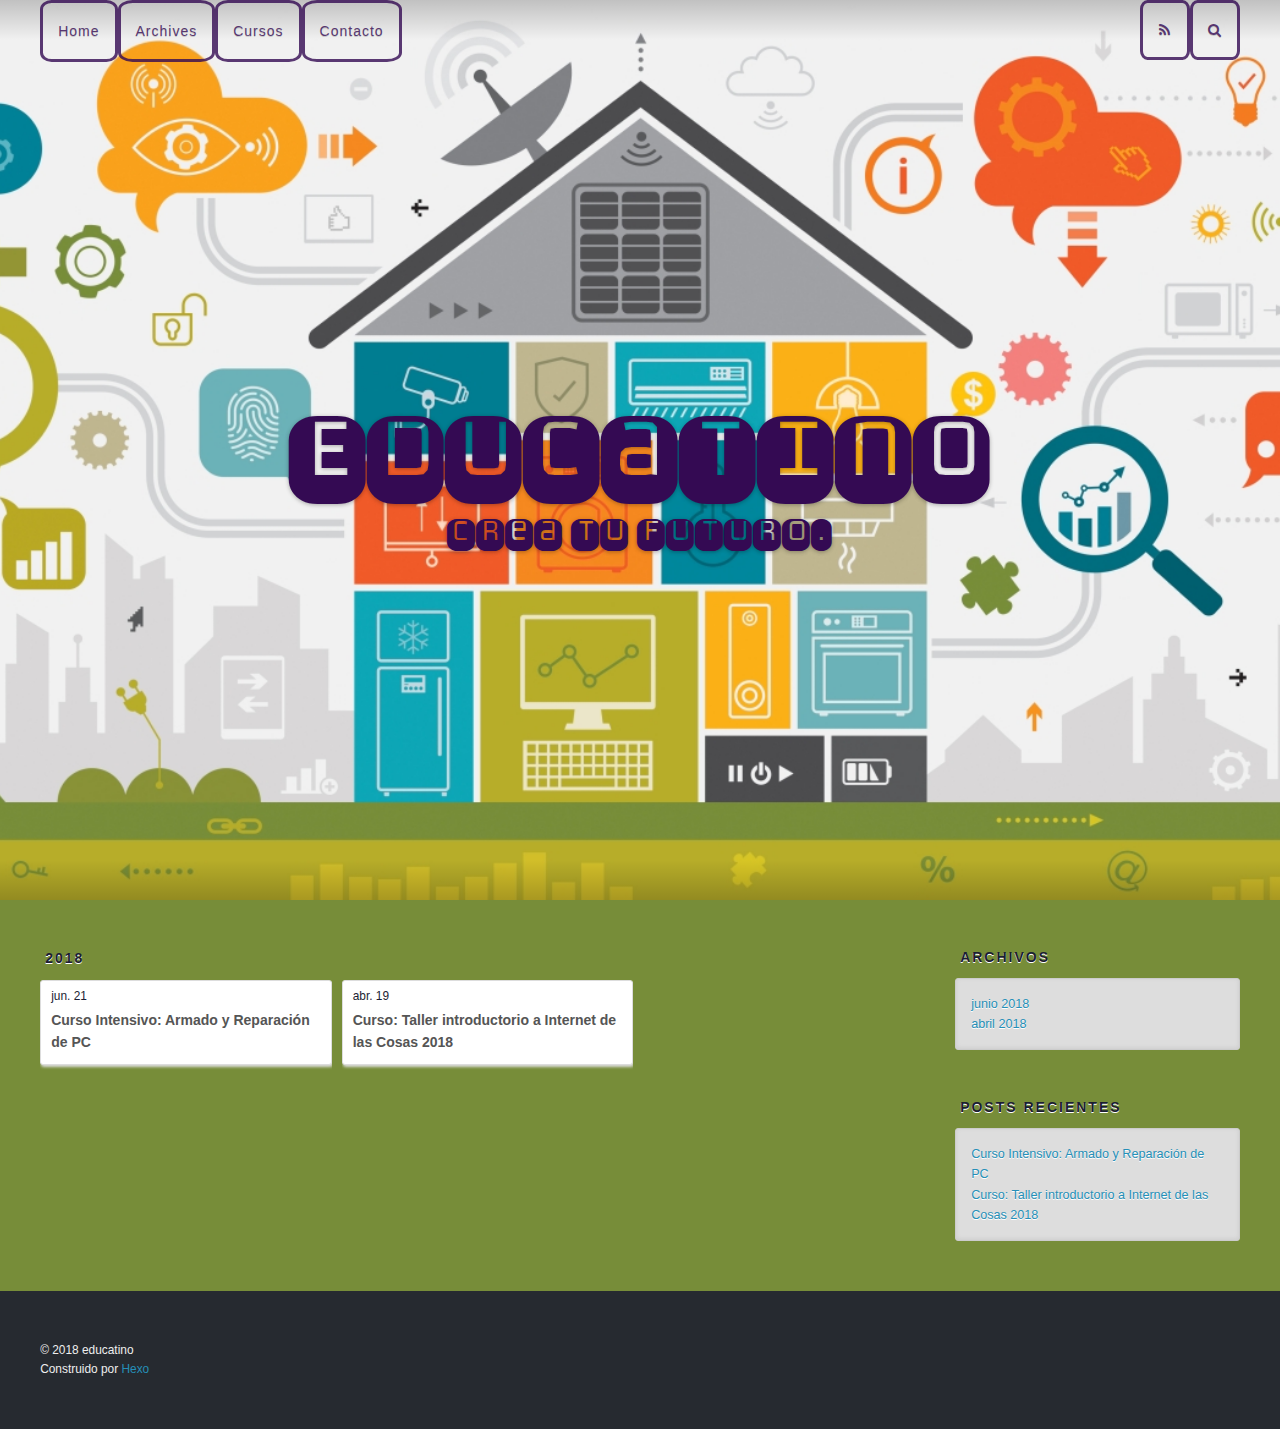
<file: archives/index.html>
<!DOCTYPE html>
<html>
<head>
  <meta charset="utf-8">
  

  
  <title>Archivos | Educatino</title>
  <meta name="viewport" content="width=device-width, initial-scale=1, maximum-scale=1">
  <meta name="description" content="Cursos sobre tecnologias relacionadas con internet de las cosas (IoT).">
<meta property="og:type" content="website">
<meta property="og:title" content="Educatino">
<meta property="og:url" content="https://educatino.github.io/archives/index.html">
<meta property="og:site_name" content="Educatino">
<meta property="og:description" content="Cursos sobre tecnologias relacionadas con internet de las cosas (IoT).">
<meta property="og:locale" content="es">
<meta name="twitter:card" content="summary">
<meta name="twitter:title" content="Educatino">
<meta name="twitter:description" content="Cursos sobre tecnologias relacionadas con internet de las cosas (IoT).">
  
    <link rel="alternate" href="/atom.xml" title="Educatino" type="application/atom+xml">
  
  
    <link rel="icon" href="/favicon.png">
  
  
    <link href="//fonts.googleapis.com/css?family=Source+Code+Pro" rel="stylesheet" type="text/css">
  
  <link href="https://fonts.googleapis.com/css?family=Monofett" rel="stylesheet">
  <link rel="stylesheet" href="/css/style.css">
</head>

<body>
  <div id="container">
    <div id="wrap">
      <header id="header">
  <div id="banner"></div>
  <div id="header-outer" class="outer">
    <div id="header-title" class="inner">
      <h1 id="logo-wrap">
        <a href="/" id="logo">Educatino</a>
      </h1>
      
        <h2 id="subtitle-wrap">
          <a href="/" id="subtitle">Crea tu futuro.</a>
        </h2>
      
    </div>
    <div id="header-inner" class="inner">
      <nav id="main-nav">
        <a id="main-nav-toggle" class="nav-icon"></a>
        
          <a class="main-nav-link" href="/">Home</a>
        
          <a class="main-nav-link" href="/archives">Archives</a>
        
        
          <a class="main-nav-link" href="/Cursos/index.html"> Cursos </a>
        
          <a class="main-nav-link" href="/contacto/index.html"> Contacto </a>
        
      </nav>
      
      <nav id="sub-nav">
        
          <a id="nav-rss-link" class="nav-icon" href="/atom.xml" title="RSS"></a>
        
        <a id="nav-search-btn" class="nav-icon" title="Buscar"></a>
      </nav>
      <div id="search-form-wrap">
        <form action="//google.com/search" method="get" accept-charset="UTF-8" class="search-form"><input type="search" name="q" class="search-form-input" placeholder="Search"><button type="submit" class="search-form-submit">&#xF002;</button><input type="hidden" name="sitesearch" value="https://educatino.github.io"></form>
      </div>
    </div>
  </div>
</header>
      <div class="outer">
        <section id="main">
  
  
    
    
      
      
      <section class="archives-wrap">
        <div class="archive-year-wrap">
          <a href="/archives/2018" class="archive-year">2018</a>
        </div>
        <div class="archives">
    
    <article class="archive-article archive-type-post">
  <div class="archive-article-inner">
    <header class="archive-article-header">
      <a href="/2018/06/21/Curso-Intensivo-Armado-y-Reparacion-de-PC/" class="archive-article-date">
  <time datetime="2018-06-21T12:43:59.000Z" itemprop="datePublished">jun. 21</time>
</a>
      
  
    <h1 itemprop="name">
      <a class="archive-article-title" href="/2018/06/21/Curso-Intensivo-Armado-y-Reparacion-de-PC/">Curso Intensivo:  Armado y Reparación de PC</a>
    </h1>
  

    </header>
  </div>
</article>
  
    
    
    <article class="archive-article archive-type-post">
  <div class="archive-article-inner">
    <header class="archive-article-header">
      <a href="/2018/04/19/Curso-Taller-introductorio-a-Internet-de-las-Cosas/" class="archive-article-date">
  <time datetime="2018-04-19T09:06:32.000Z" itemprop="datePublished">abr. 19</time>
</a>
      
  
    <h1 itemprop="name">
      <a class="archive-article-title" href="/2018/04/19/Curso-Taller-introductorio-a-Internet-de-las-Cosas/">Curso: Taller introductorio a Internet de las Cosas 2018</a>
    </h1>
  

    </header>
  </div>
</article>
  
  
    </div></section>
  


</section>
        
          <aside id="sidebar">
  
    

  
    

  
    
  
    
  <div class="widget-wrap">
    <h3 class="widget-title">Archivos</h3>
    <div class="widget">
      <ul class="archive-list"><li class="archive-list-item"><a class="archive-list-link" href="/archives/2018/06/">junio 2018</a></li><li class="archive-list-item"><a class="archive-list-link" href="/archives/2018/04/">abril 2018</a></li></ul>
    </div>
  </div>


  
    
  <div class="widget-wrap">
    <h3 class="widget-title">Posts recientes</h3>
    <div class="widget">
      <ul>
        
          <li>
            <a href="/2018/06/21/Curso-Intensivo-Armado-y-Reparacion-de-PC/">Curso Intensivo:  Armado y Reparación de PC</a>
          </li>
        
          <li>
            <a href="/2018/04/19/Curso-Taller-introductorio-a-Internet-de-las-Cosas/">Curso: Taller introductorio a Internet de las Cosas 2018</a>
          </li>
        
      </ul>
    </div>
  </div>

  
</aside>
        
      </div>
      <footer id="footer">
  
  <div class="outer">
    <div id="footer-info" class="inner">
      &copy; 2018 educatino<br>
      Construido por <a href="http://hexo.io/" target="_blank">Hexo</a>
    </div>
  </div>
</footer>
    </div>
    <nav id="mobile-nav">
  
    <a href="/" class="mobile-nav-link">Home</a>
  
    <a href="/archives" class="mobile-nav-link">Archives</a>
  
</nav>
    

<script src="//ajax.googleapis.com/ajax/libs/jquery/2.0.3/jquery.min.js"></script>


  <link rel="stylesheet" href="/fancybox/jquery.fancybox.css">
  <script src="/fancybox/jquery.fancybox.pack.js"></script>


<script src="/js/script.js"></script>



  </div>
</body>
</html>
</file>
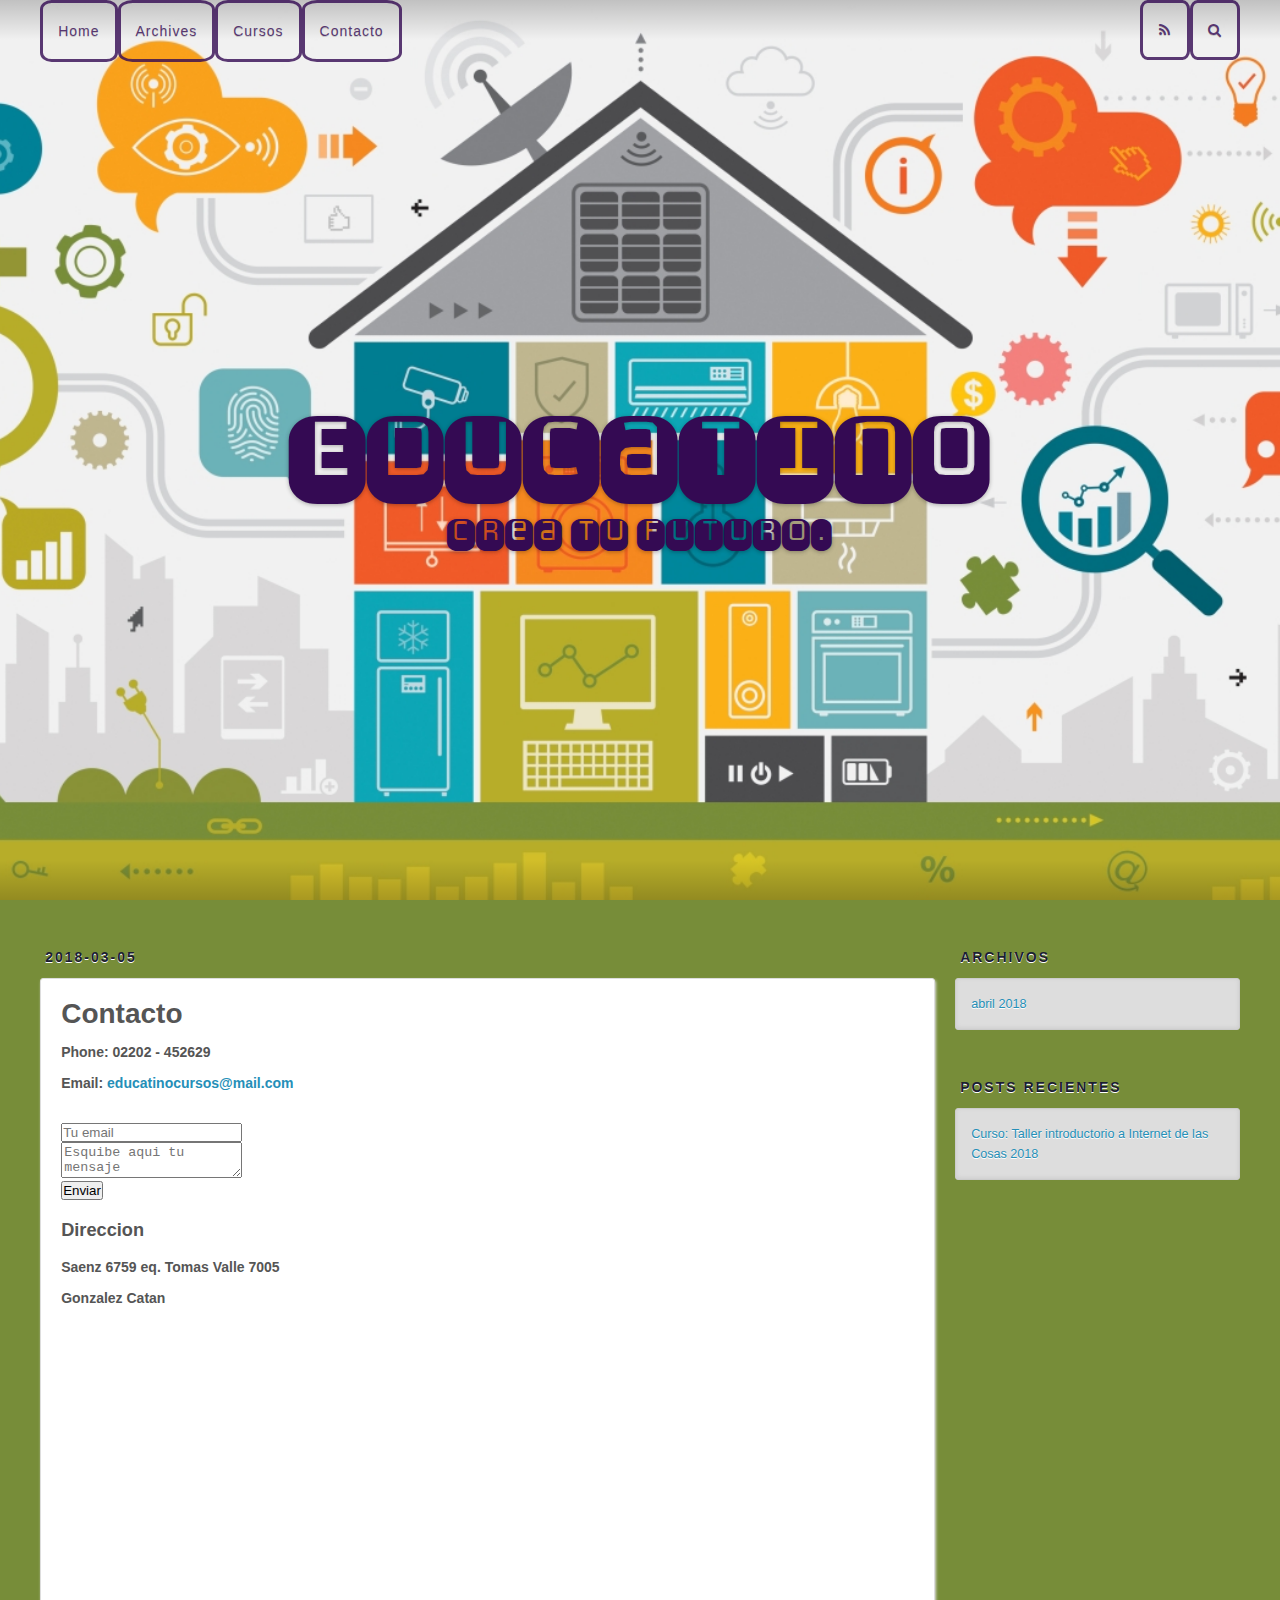
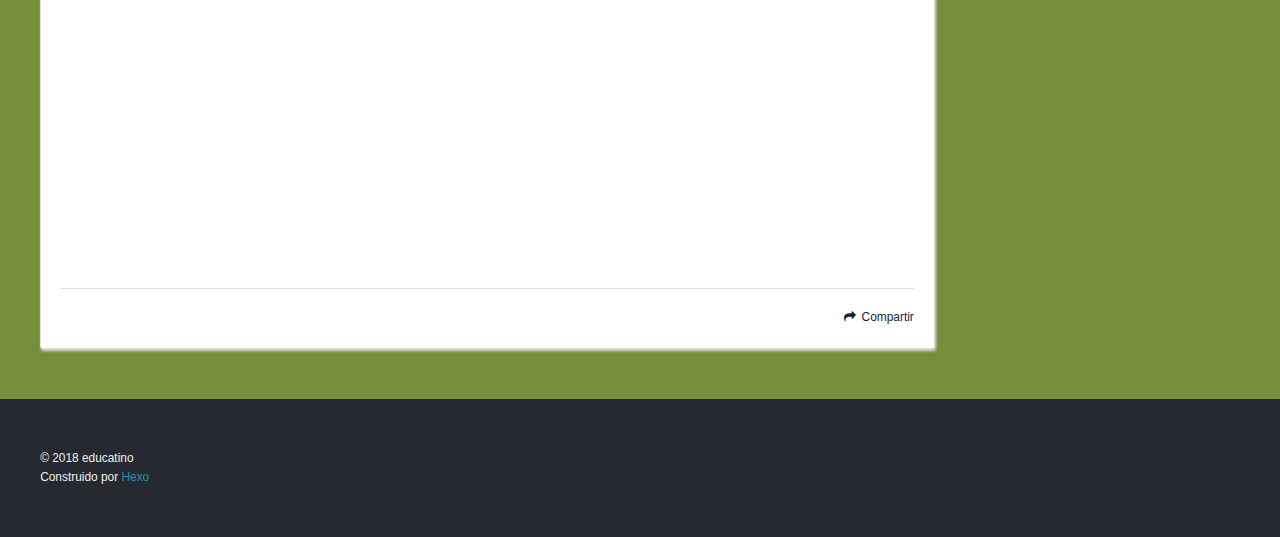
<file: contacto/index.html>
<!DOCTYPE html>
<html>
<head>
  <meta charset="utf-8">
  

  
  <title>Contacto | Educatino</title>
  <meta name="viewport" content="width=device-width, initial-scale=1, maximum-scale=1">
  <meta name="description" content="Phone: 02202 - 452629Email: educatinocursos@mail.com          Enviar   DireccionSaenz 6759 eq. Tomas Valle 7005Gonzalez Catan                        .mapouter {        overflow: hidden;        height:">
<meta property="og:type" content="website">
<meta property="og:title" content="Contacto">
<meta property="og:url" content="https://educatino.github.io/contacto/index.html">
<meta property="og:site_name" content="Educatino">
<meta property="og:description" content="Phone: 02202 - 452629Email: educatinocursos@mail.com          Enviar   DireccionSaenz 6759 eq. Tomas Valle 7005Gonzalez Catan                        .mapouter {        overflow: hidden;        height:">
<meta property="og:locale" content="es">
<meta property="og:updated_time" content="2018-03-07T15:00:27.631Z">
<meta name="twitter:card" content="summary">
<meta name="twitter:title" content="Contacto">
<meta name="twitter:description" content="Phone: 02202 - 452629Email: educatinocursos@mail.com          Enviar   DireccionSaenz 6759 eq. Tomas Valle 7005Gonzalez Catan                        .mapouter {        overflow: hidden;        height:">
  
    <link rel="alternate" href="/atom.xml" title="Educatino" type="application/atom+xml">
  
  
    <link rel="icon" href="/favicon.png">
  
  
    <link href="//fonts.googleapis.com/css?family=Source+Code+Pro" rel="stylesheet" type="text/css">
  
  <link href="https://fonts.googleapis.com/css?family=Monofett" rel="stylesheet">
  <link rel="stylesheet" href="/css/style.css">
</head>

<body>
  <div id="container">
    <div id="wrap">
      <header id="header">
  <div id="banner"></div>
  <div id="header-outer" class="outer">
    <div id="header-title" class="inner">
      <h1 id="logo-wrap">
        <a href="/" id="logo">Educatino</a>
      </h1>
      
        <h2 id="subtitle-wrap">
          <a href="/" id="subtitle">Crea tu futuro.</a>
        </h2>
      
    </div>
    <div id="header-inner" class="inner">
      <nav id="main-nav">
        <a id="main-nav-toggle" class="nav-icon"></a>
        
          <a class="main-nav-link" href="/">Home</a>
        
          <a class="main-nav-link" href="/archives">Archives</a>
        
        
          <a class="main-nav-link" href="/Cursos/index.html"> Cursos </a>
        
          <a class="main-nav-link" href="/contacto/index.html"> Contacto </a>
        
      </nav>
      
      <nav id="sub-nav">
        
          <a id="nav-rss-link" class="nav-icon" href="/atom.xml" title="RSS"></a>
        
        <a id="nav-search-btn" class="nav-icon" title="Buscar"></a>
      </nav>
      <div id="search-form-wrap">
        <form action="//google.com/search" method="get" accept-charset="UTF-8" class="search-form"><input type="search" name="q" class="search-form-input" placeholder="Search"><button type="submit" class="search-form-submit">&#xF002;</button><input type="hidden" name="sitesearch" value="https://educatino.github.io"></form>
      </div>
    </div>
  </div>
</header>
      <div class="outer">
        <section id="main"><article id="page-" class="article article-type-page" itemscope itemprop="blogPost">
  <div class="article-meta">
    <a href="/contacto/index.html" class="article-date">
  <time datetime="2018-03-05T21:23:17.000Z" itemprop="datePublished">2018-03-05</time>
</a>
    
  </div>
  <div class="article-inner">
    
    
      <header class="article-header">
        
  
    <h1 class="article-title" itemprop="name">
      Contacto
    </h1>
  

      </header>
    
    <div class="article-entry" itemprop="articleBody">
      
        <h5 id="Phone-02202-452629"><a href="#Phone-02202-452629" class="headerlink" title="Phone: 02202 - 452629"></a>Phone: 02202 - 452629</h5><h5 id="Email-educatinocursos-mail-com"><a href="#Email-educatinocursos-mail-com" class="headerlink" title="Email: educatinocursos@mail.com"></a>Email: <a href="mailto:educatinocursos@mail.com" target="_blank" rel="noopener">educatinocursos@mail.com</a></h5><script>

</script>

<form method="POST" action="https://docs.google.com/forms/d/e/1FAIpQLSd4pT4BvgoZab7aSrY0Jv15akv4ORy5HL1m6zVzbzZAAVEaCg/formResponse"><br>  <input type="email" name="entry.512345126" placeholder="Tu email"><br>  <textarea name="entry.2056125639" placeholder="Esquibe aqui tu mensaje"></textarea><br>  <button type="submit">Enviar</button><br></form>


<h3 id="Direccion"><a href="#Direccion" class="headerlink" title="Direccion"></a>Direccion</h3><h5 id="Saenz-6759-eq-Tomas-Valle-7005"><a href="#Saenz-6759-eq-Tomas-Valle-7005" class="headerlink" title="Saenz 6759 eq. Tomas Valle 7005"></a>Saenz 6759 eq. Tomas Valle 7005</h5><h5 id="Gonzalez-Catan"><a href="#Gonzalez-Catan" class="headerlink" title="Gonzalez Catan"></a>Gonzalez Catan</h5><div class="mapouter"><br>    <div class="gmap_canvas"><br>        <iframe width="600" height="500" id="gmap_canvas" src="https://maps.google.com/maps?q=Tomás Antonio Valle 7005, B1758EOY González Catán, La Matanza, Buenos Aires, Argentina&t=&z=15&ie=UTF8&iwloc=&output=embed" frameborder="0" scrolling="no" marginheight="0" marginwidth="0"></iframe><br>    </div><br>    <style><br>    .mapouter {<br>        overflow: hidden;<br>        height: 500px;<br>        width: 600px;<br>    }<br><br>    .gmap_canvas {<br>        background: none!important;<br>        height: 500px;<br>        width: 600px;<br>    }<br>    </style><br></div>
      
    </div>
    <footer class="article-footer">
      <a data-url="https://educatino.github.io/contacto/index.html" data-id="cjg6kyesl00011wob1k8d5egf" class="article-share-link">Compartir</a>
      
      
    </footer>
  </div>
  
    
  
</article>

</section>
        
          <aside id="sidebar">
  
    

  
    

  
    
  
    
  <div class="widget-wrap">
    <h3 class="widget-title">Archivos</h3>
    <div class="widget">
      <ul class="archive-list"><li class="archive-list-item"><a class="archive-list-link" href="/archives/2018/04/">abril 2018</a></li></ul>
    </div>
  </div>


  
    
  <div class="widget-wrap">
    <h3 class="widget-title">Posts recientes</h3>
    <div class="widget">
      <ul>
        
          <li>
            <a href="/2018/04/19/Curso-Taller-introductorio-a-Internet-de-las-Cosas/">Curso: Taller introductorio a Internet de las Cosas 2018</a>
          </li>
        
      </ul>
    </div>
  </div>

  
</aside>
        
      </div>
      <footer id="footer">
  
  <div class="outer">
    <div id="footer-info" class="inner">
      &copy; 2018 educatino<br>
      Construido por <a href="http://hexo.io/" target="_blank">Hexo</a>
    </div>
  </div>
</footer>
    </div>
    <nav id="mobile-nav">
  
    <a href="/" class="mobile-nav-link">Home</a>
  
    <a href="/archives" class="mobile-nav-link">Archives</a>
  
</nav>
    

<script src="//ajax.googleapis.com/ajax/libs/jquery/2.0.3/jquery.min.js"></script>


  <link rel="stylesheet" href="/fancybox/jquery.fancybox.css">
  <script src="/fancybox/jquery.fancybox.pack.js"></script>


<script src="/js/script.js"></script>



  </div>
</body>
</html>
</file>
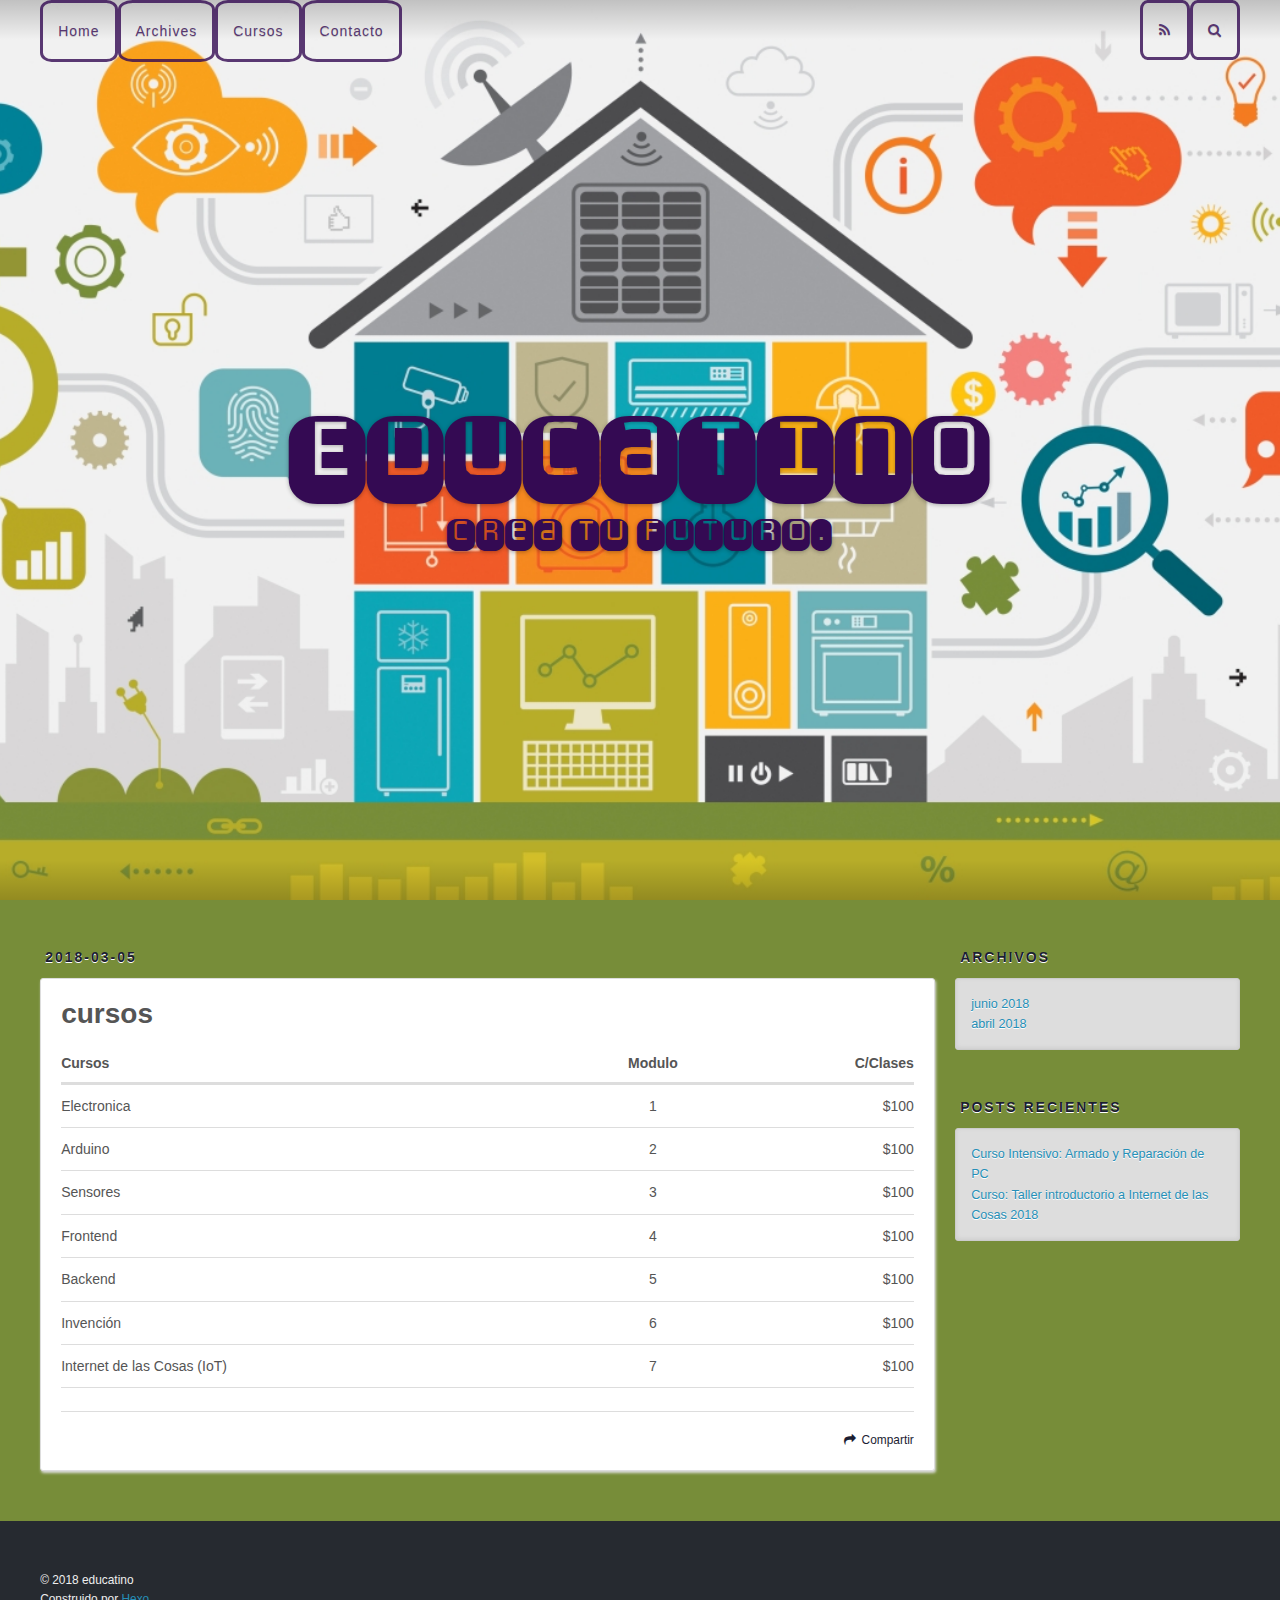
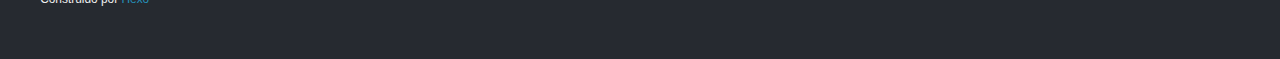
<file: Cursos/index.html>
<!DOCTYPE html>
<html>
<head>
  <meta charset="utf-8">
  

  
  <title>cursos | Educatino</title>
  <meta name="viewport" content="width=device-width, initial-scale=1, maximum-scale=1">
  <meta name="description" content="Cursos Modulo C/Clases     Electronica 1 $100   Arduino 2 $100   Sensores 3 $100   Frontend 4 $100   Backend 5 $100   Invención 6 $100   Internet de las Cosas (IoT) 7 $100">
<meta property="og:type" content="website">
<meta property="og:title" content="cursos">
<meta property="og:url" content="https://educatino.github.io/Cursos/index.html">
<meta property="og:site_name" content="Educatino">
<meta property="og:description" content="Cursos Modulo C/Clases     Electronica 1 $100   Arduino 2 $100   Sensores 3 $100   Frontend 4 $100   Backend 5 $100   Invención 6 $100   Internet de las Cosas (IoT) 7 $100">
<meta property="og:locale" content="es">
<meta property="og:updated_time" content="2018-04-19T09:44:04.555Z">
<meta name="twitter:card" content="summary">
<meta name="twitter:title" content="cursos">
<meta name="twitter:description" content="Cursos Modulo C/Clases     Electronica 1 $100   Arduino 2 $100   Sensores 3 $100   Frontend 4 $100   Backend 5 $100   Invención 6 $100   Internet de las Cosas (IoT) 7 $100">
  
    <link rel="alternate" href="/atom.xml" title="Educatino" type="application/atom+xml">
  
  
    <link rel="icon" href="/favicon.png">
  
  
    <link href="//fonts.googleapis.com/css?family=Source+Code+Pro" rel="stylesheet" type="text/css">
  
  <link href="https://fonts.googleapis.com/css?family=Monofett" rel="stylesheet">
  <link rel="stylesheet" href="/css/style.css">
</head>

<body>
  <div id="container">
    <div id="wrap">
      <header id="header">
  <div id="banner"></div>
  <div id="header-outer" class="outer">
    <div id="header-title" class="inner">
      <h1 id="logo-wrap">
        <a href="/" id="logo">Educatino</a>
      </h1>
      
        <h2 id="subtitle-wrap">
          <a href="/" id="subtitle">Crea tu futuro.</a>
        </h2>
      
    </div>
    <div id="header-inner" class="inner">
      <nav id="main-nav">
        <a id="main-nav-toggle" class="nav-icon"></a>
        
          <a class="main-nav-link" href="/">Home</a>
        
          <a class="main-nav-link" href="/archives">Archives</a>
        
        
          <a class="main-nav-link" href="/Cursos/index.html"> Cursos </a>
        
          <a class="main-nav-link" href="/contacto/index.html"> Contacto </a>
        
      </nav>
      
      <nav id="sub-nav">
        
          <a id="nav-rss-link" class="nav-icon" href="/atom.xml" title="RSS"></a>
        
        <a id="nav-search-btn" class="nav-icon" title="Buscar"></a>
      </nav>
      <div id="search-form-wrap">
        <form action="//google.com/search" method="get" accept-charset="UTF-8" class="search-form"><input type="search" name="q" class="search-form-input" placeholder="Search"><button type="submit" class="search-form-submit">&#xF002;</button><input type="hidden" name="sitesearch" value="https://educatino.github.io"></form>
      </div>
    </div>
  </div>
</header>
      <div class="outer">
        <section id="main"><article id="page-" class="article article-type-page" itemscope itemprop="blogPost">
  <div class="article-meta">
    <a href="/Cursos/index.html" class="article-date">
  <time datetime="2018-03-05T21:02:22.000Z" itemprop="datePublished">2018-03-05</time>
</a>
    
  </div>
  <div class="article-inner">
    
    
      <header class="article-header">
        
  
    <h1 class="article-title" itemprop="name">
      cursos
    </h1>
  

      </header>
    
    <div class="article-entry" itemprop="articleBody">
      
        <table>
<thead>
<tr>
<th>Cursos</th>
<th style="text-align:center">Modulo</th>
<th style="text-align:right">C/Clases</th>
</tr>
</thead>
<tbody>
<tr>
<td>Electronica</td>
<td style="text-align:center">1</td>
<td style="text-align:right">$100</td>
</tr>
<tr>
<td>Arduino</td>
<td style="text-align:center">2</td>
<td style="text-align:right">$100</td>
</tr>
<tr>
<td>Sensores</td>
<td style="text-align:center">3</td>
<td style="text-align:right">$100</td>
</tr>
<tr>
<td>Frontend</td>
<td style="text-align:center">4</td>
<td style="text-align:right">$100</td>
</tr>
<tr>
<td>Backend</td>
<td style="text-align:center">5</td>
<td style="text-align:right">$100</td>
</tr>
<tr>
<td>Invención</td>
<td style="text-align:center">6</td>
<td style="text-align:right">$100</td>
</tr>
<tr>
<td>Internet de las Cosas (IoT)</td>
<td style="text-align:center">7</td>
<td style="text-align:right">$100</td>
</tr>
</tbody>
</table>

      
    </div>
    <footer class="article-footer">
      <a data-url="https://educatino.github.io/Cursos/index.html" data-id="cjioj6la8000094ob9w5ui1f9" class="article-share-link">Compartir</a>
      
      
    </footer>
  </div>
  
    
  
</article>

</section>
        
          <aside id="sidebar">
  
    

  
    

  
    
  
    
  <div class="widget-wrap">
    <h3 class="widget-title">Archivos</h3>
    <div class="widget">
      <ul class="archive-list"><li class="archive-list-item"><a class="archive-list-link" href="/archives/2018/06/">junio 2018</a></li><li class="archive-list-item"><a class="archive-list-link" href="/archives/2018/04/">abril 2018</a></li></ul>
    </div>
  </div>


  
    
  <div class="widget-wrap">
    <h3 class="widget-title">Posts recientes</h3>
    <div class="widget">
      <ul>
        
          <li>
            <a href="/2018/06/21/Curso-Intensivo-Armado-y-Reparacion-de-PC/">Curso Intensivo:  Armado y Reparación de PC</a>
          </li>
        
          <li>
            <a href="/2018/04/19/Curso-Taller-introductorio-a-Internet-de-las-Cosas/">Curso: Taller introductorio a Internet de las Cosas 2018</a>
          </li>
        
      </ul>
    </div>
  </div>

  
</aside>
        
      </div>
      <footer id="footer">
  
  <div class="outer">
    <div id="footer-info" class="inner">
      &copy; 2018 educatino<br>
      Construido por <a href="http://hexo.io/" target="_blank">Hexo</a>
    </div>
  </div>
</footer>
    </div>
    <nav id="mobile-nav">
  
    <a href="/" class="mobile-nav-link">Home</a>
  
    <a href="/archives" class="mobile-nav-link">Archives</a>
  
</nav>
    

<script src="//ajax.googleapis.com/ajax/libs/jquery/2.0.3/jquery.min.js"></script>


  <link rel="stylesheet" href="/fancybox/jquery.fancybox.css">
  <script src="/fancybox/jquery.fancybox.pack.js"></script>


<script src="/js/script.js"></script>



  </div>
</body>
</html>
</file>
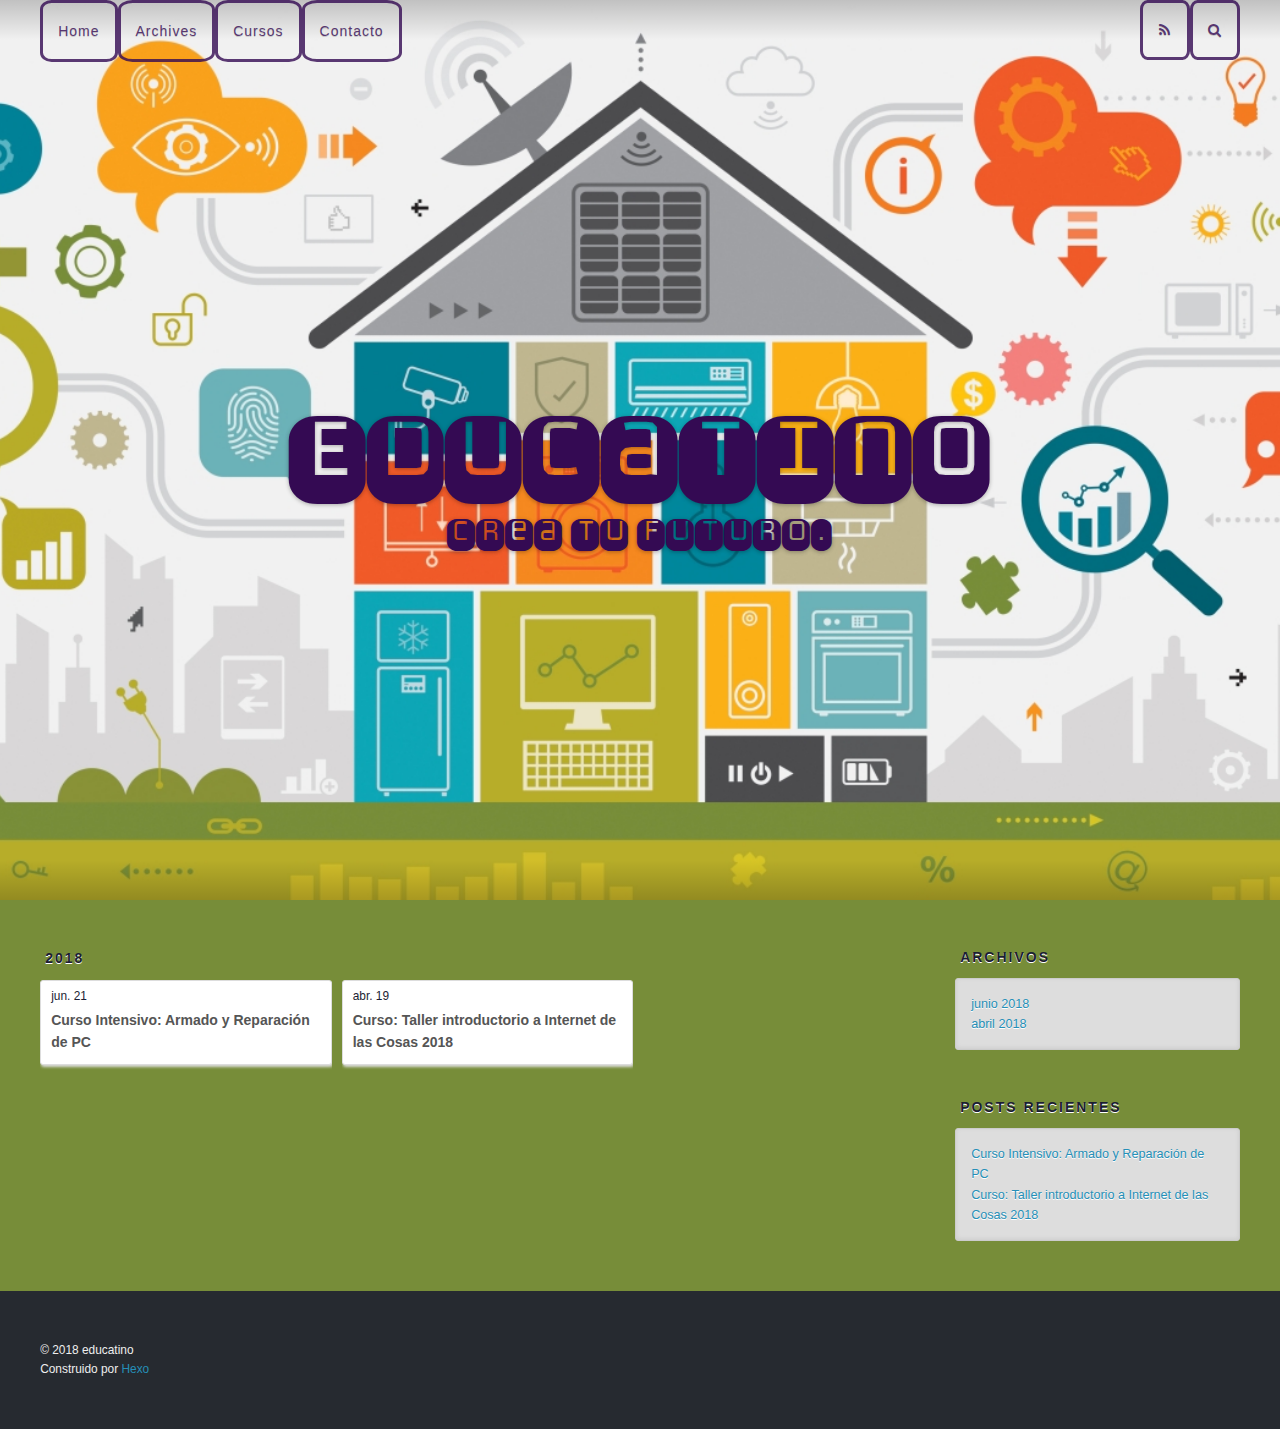
<file: archives/2018/index.html>
<!DOCTYPE html>
<html>
<head>
  <meta charset="utf-8">
  

  
  <title>Archivos: 2018 | Educatino</title>
  <meta name="viewport" content="width=device-width, initial-scale=1, maximum-scale=1">
  <meta name="description" content="Cursos sobre tecnologias relacionadas con internet de las cosas (IoT).">
<meta property="og:type" content="website">
<meta property="og:title" content="Educatino">
<meta property="og:url" content="https://educatino.github.io/archives/2018/index.html">
<meta property="og:site_name" content="Educatino">
<meta property="og:description" content="Cursos sobre tecnologias relacionadas con internet de las cosas (IoT).">
<meta property="og:locale" content="es">
<meta name="twitter:card" content="summary">
<meta name="twitter:title" content="Educatino">
<meta name="twitter:description" content="Cursos sobre tecnologias relacionadas con internet de las cosas (IoT).">
  
    <link rel="alternate" href="/atom.xml" title="Educatino" type="application/atom+xml">
  
  
    <link rel="icon" href="/favicon.png">
  
  
    <link href="//fonts.googleapis.com/css?family=Source+Code+Pro" rel="stylesheet" type="text/css">
  
  <link href="https://fonts.googleapis.com/css?family=Monofett" rel="stylesheet">
  <link rel="stylesheet" href="/css/style.css">
</head>

<body>
  <div id="container">
    <div id="wrap">
      <header id="header">
  <div id="banner"></div>
  <div id="header-outer" class="outer">
    <div id="header-title" class="inner">
      <h1 id="logo-wrap">
        <a href="/" id="logo">Educatino</a>
      </h1>
      
        <h2 id="subtitle-wrap">
          <a href="/" id="subtitle">Crea tu futuro.</a>
        </h2>
      
    </div>
    <div id="header-inner" class="inner">
      <nav id="main-nav">
        <a id="main-nav-toggle" class="nav-icon"></a>
        
          <a class="main-nav-link" href="/">Home</a>
        
          <a class="main-nav-link" href="/archives">Archives</a>
        
        
          <a class="main-nav-link" href="/Cursos/index.html"> Cursos </a>
        
          <a class="main-nav-link" href="/contacto/index.html"> Contacto </a>
        
      </nav>
      
      <nav id="sub-nav">
        
          <a id="nav-rss-link" class="nav-icon" href="/atom.xml" title="RSS"></a>
        
        <a id="nav-search-btn" class="nav-icon" title="Buscar"></a>
      </nav>
      <div id="search-form-wrap">
        <form action="//google.com/search" method="get" accept-charset="UTF-8" class="search-form"><input type="search" name="q" class="search-form-input" placeholder="Search"><button type="submit" class="search-form-submit">&#xF002;</button><input type="hidden" name="sitesearch" value="https://educatino.github.io"></form>
      </div>
    </div>
  </div>
</header>
      <div class="outer">
        <section id="main">
  
  
    
    
      
      
      <section class="archives-wrap">
        <div class="archive-year-wrap">
          <a href="/archives/2018" class="archive-year">2018</a>
        </div>
        <div class="archives">
    
    <article class="archive-article archive-type-post">
  <div class="archive-article-inner">
    <header class="archive-article-header">
      <a href="/2018/06/21/Curso-Intensivo-Armado-y-Reparacion-de-PC/" class="archive-article-date">
  <time datetime="2018-06-21T12:43:59.000Z" itemprop="datePublished">jun. 21</time>
</a>
      
  
    <h1 itemprop="name">
      <a class="archive-article-title" href="/2018/06/21/Curso-Intensivo-Armado-y-Reparacion-de-PC/">Curso Intensivo:  Armado y Reparación de PC</a>
    </h1>
  

    </header>
  </div>
</article>
  
    
    
    <article class="archive-article archive-type-post">
  <div class="archive-article-inner">
    <header class="archive-article-header">
      <a href="/2018/04/19/Curso-Taller-introductorio-a-Internet-de-las-Cosas/" class="archive-article-date">
  <time datetime="2018-04-19T09:06:32.000Z" itemprop="datePublished">abr. 19</time>
</a>
      
  
    <h1 itemprop="name">
      <a class="archive-article-title" href="/2018/04/19/Curso-Taller-introductorio-a-Internet-de-las-Cosas/">Curso: Taller introductorio a Internet de las Cosas 2018</a>
    </h1>
  

    </header>
  </div>
</article>
  
  
    </div></section>
  


</section>
        
          <aside id="sidebar">
  
    

  
    

  
    
  
    
  <div class="widget-wrap">
    <h3 class="widget-title">Archivos</h3>
    <div class="widget">
      <ul class="archive-list"><li class="archive-list-item"><a class="archive-list-link" href="/archives/2018/06/">junio 2018</a></li><li class="archive-list-item"><a class="archive-list-link" href="/archives/2018/04/">abril 2018</a></li></ul>
    </div>
  </div>


  
    
  <div class="widget-wrap">
    <h3 class="widget-title">Posts recientes</h3>
    <div class="widget">
      <ul>
        
          <li>
            <a href="/2018/06/21/Curso-Intensivo-Armado-y-Reparacion-de-PC/">Curso Intensivo:  Armado y Reparación de PC</a>
          </li>
        
          <li>
            <a href="/2018/04/19/Curso-Taller-introductorio-a-Internet-de-las-Cosas/">Curso: Taller introductorio a Internet de las Cosas 2018</a>
          </li>
        
      </ul>
    </div>
  </div>

  
</aside>
        
      </div>
      <footer id="footer">
  
  <div class="outer">
    <div id="footer-info" class="inner">
      &copy; 2018 educatino<br>
      Construido por <a href="http://hexo.io/" target="_blank">Hexo</a>
    </div>
  </div>
</footer>
    </div>
    <nav id="mobile-nav">
  
    <a href="/" class="mobile-nav-link">Home</a>
  
    <a href="/archives" class="mobile-nav-link">Archives</a>
  
</nav>
    

<script src="//ajax.googleapis.com/ajax/libs/jquery/2.0.3/jquery.min.js"></script>


  <link rel="stylesheet" href="/fancybox/jquery.fancybox.css">
  <script src="/fancybox/jquery.fancybox.pack.js"></script>


<script src="/js/script.js"></script>



  </div>
</body>
</html>
</file>
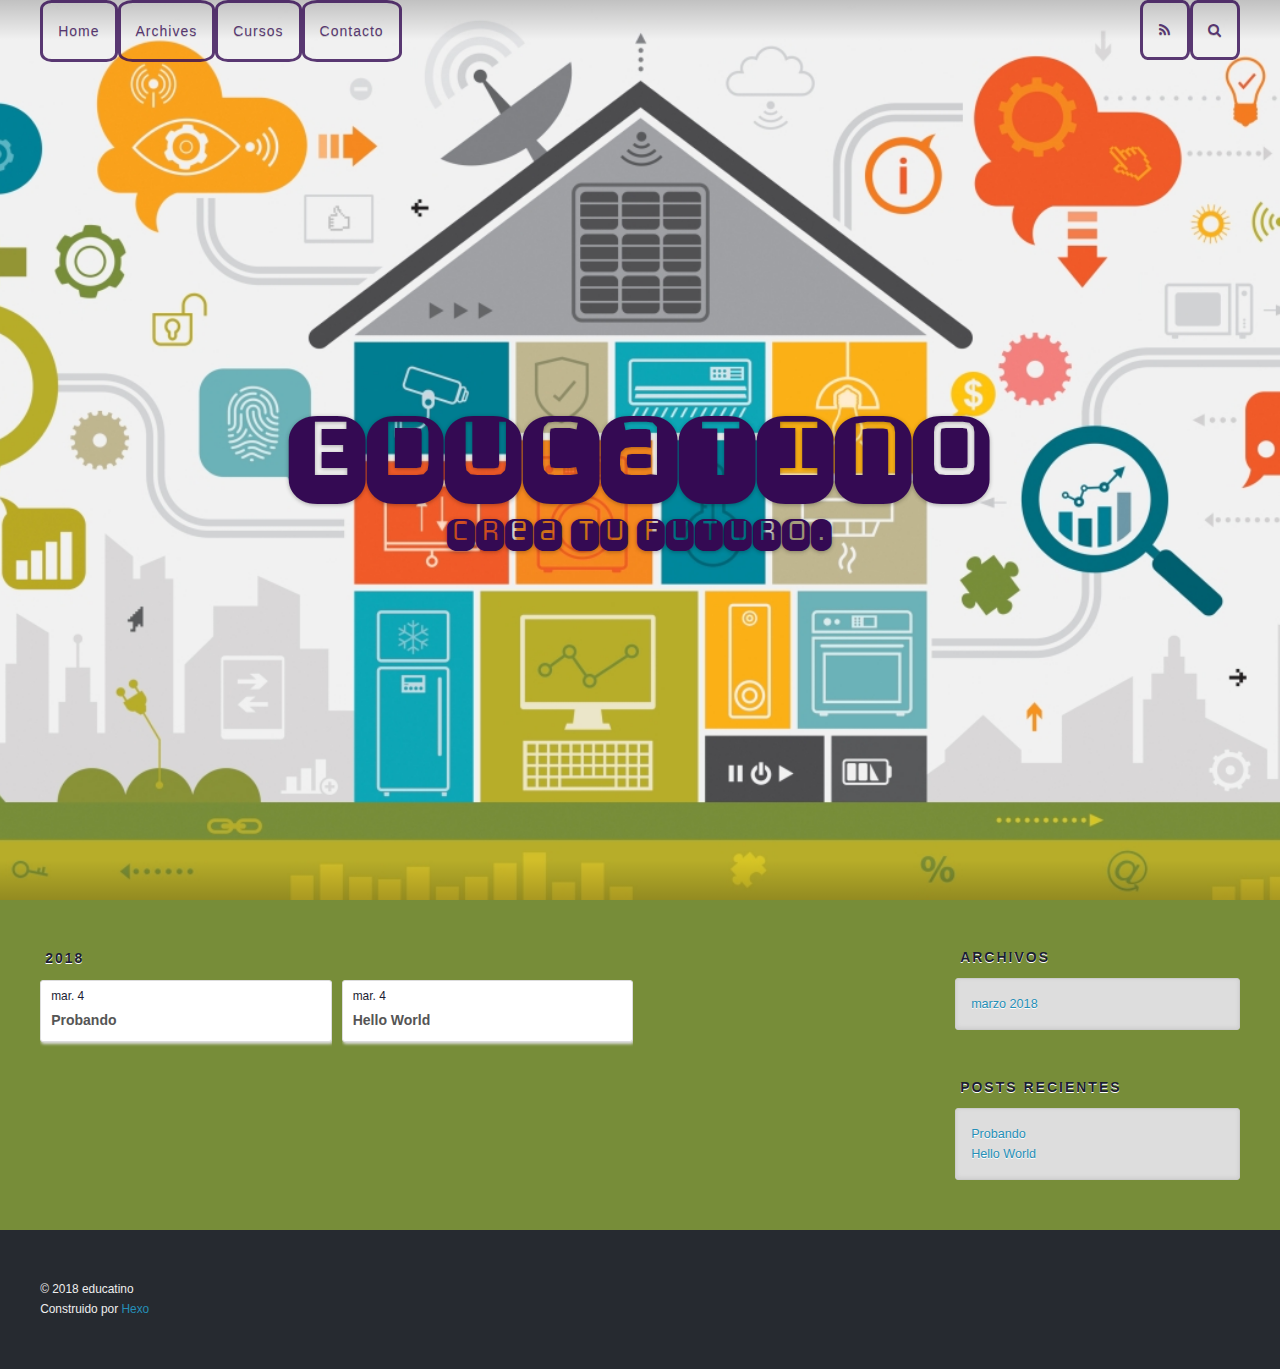
<file: archives/2018/03/index.html>
<!DOCTYPE html>
<html>
<head>
  <meta charset="utf-8">
  

  
  <title>Archivos: 2018/3 | Educatino</title>
  <meta name="viewport" content="width=device-width, initial-scale=1, maximum-scale=1">
  <meta name="description" content="Cursos sobre tecnologias relacionadas con internet de las cosas (IoT).">
<meta property="og:type" content="website">
<meta property="og:title" content="Educatino">
<meta property="og:url" content="https://educatino.github.io/archives/2018/03/index.html">
<meta property="og:site_name" content="Educatino">
<meta property="og:description" content="Cursos sobre tecnologias relacionadas con internet de las cosas (IoT).">
<meta property="og:locale" content="es">
<meta name="twitter:card" content="summary">
<meta name="twitter:title" content="Educatino">
<meta name="twitter:description" content="Cursos sobre tecnologias relacionadas con internet de las cosas (IoT).">
  
    <link rel="alternate" href="/atom.xml" title="Educatino" type="application/atom+xml">
  
  
    <link rel="icon" href="/favicon.png">
  
  
    <link href="//fonts.googleapis.com/css?family=Source+Code+Pro" rel="stylesheet" type="text/css">
  
  <link href="https://fonts.googleapis.com/css?family=Monofett" rel="stylesheet">
  <link rel="stylesheet" href="/css/style.css">
</head>

<body>
  <div id="container">
    <div id="wrap">
      <header id="header">
  <div id="banner"></div>
  <div id="header-outer" class="outer">
    <div id="header-title" class="inner">
      <h1 id="logo-wrap">
        <a href="/" id="logo">Educatino</a>
      </h1>
      
        <h2 id="subtitle-wrap">
          <a href="/" id="subtitle">Crea tu futuro.</a>
        </h2>
      
    </div>
    <div id="header-inner" class="inner">
      <nav id="main-nav">
        <a id="main-nav-toggle" class="nav-icon"></a>
        
          <a class="main-nav-link" href="/">Home</a>
        
          <a class="main-nav-link" href="/archives">Archives</a>
        
        
          <a class="main-nav-link" href="/Cursos/index.html"> Cursos </a>
        
          <a class="main-nav-link" href="/contacto/index.html"> Contacto </a>
        
      </nav>
      
      <nav id="sub-nav">
        
          <a id="nav-rss-link" class="nav-icon" href="/atom.xml" title="RSS"></a>
        
        <a id="nav-search-btn" class="nav-icon" title="Buscar"></a>
      </nav>
      <div id="search-form-wrap">
        <form action="//google.com/search" method="get" accept-charset="UTF-8" class="search-form"><input type="search" name="q" class="search-form-input" placeholder="Search"><button type="submit" class="search-form-submit">&#xF002;</button><input type="hidden" name="sitesearch" value="https://educatino.github.io"></form>
      </div>
    </div>
  </div>
</header>
      <div class="outer">
        <section id="main">
  
  
    
    
      
      
      <section class="archives-wrap">
        <div class="archive-year-wrap">
          <a href="/archives/2018" class="archive-year">2018</a>
        </div>
        <div class="archives">
    
    <article class="archive-article archive-type-post">
  <div class="archive-article-inner">
    <header class="archive-article-header">
      <a href="/2018/03/04/Probando/" class="archive-article-date">
  <time datetime="2018-03-04T21:41:00.000Z" itemprop="datePublished">mar. 4</time>
</a>
      
  
    <h1 itemprop="name">
      <a class="archive-article-title" href="/2018/03/04/Probando/">Probando</a>
    </h1>
  

    </header>
  </div>
</article>
  
    
    
    <article class="archive-article archive-type-post">
  <div class="archive-article-inner">
    <header class="archive-article-header">
      <a href="/2018/03/04/hello-world/" class="archive-article-date">
  <time datetime="2018-03-04T14:09:27.470Z" itemprop="datePublished">mar. 4</time>
</a>
      
  
    <h1 itemprop="name">
      <a class="archive-article-title" href="/2018/03/04/hello-world/">Hello World</a>
    </h1>
  

    </header>
  </div>
</article>
  
  
    </div></section>
  


</section>
        
          <aside id="sidebar">
  
    

  
    

  
    
  
    
  <div class="widget-wrap">
    <h3 class="widget-title">Archivos</h3>
    <div class="widget">
      <ul class="archive-list"><li class="archive-list-item"><a class="archive-list-link" href="/archives/2018/03/">marzo 2018</a></li></ul>
    </div>
  </div>


  
    
  <div class="widget-wrap">
    <h3 class="widget-title">Posts recientes</h3>
    <div class="widget">
      <ul>
        
          <li>
            <a href="/2018/03/04/Probando/">Probando</a>
          </li>
        
          <li>
            <a href="/2018/03/04/hello-world/">Hello World</a>
          </li>
        
      </ul>
    </div>
  </div>

  
</aside>
        
      </div>
      <footer id="footer">
  
  <div class="outer">
    <div id="footer-info" class="inner">
      &copy; 2018 educatino<br>
      Construido por <a href="http://hexo.io/" target="_blank">Hexo</a>
    </div>
  </div>
</footer>
    </div>
    <nav id="mobile-nav">
  
    <a href="/" class="mobile-nav-link">Home</a>
  
    <a href="/archives" class="mobile-nav-link">Archives</a>
  
</nav>
    

<script src="//ajax.googleapis.com/ajax/libs/jquery/2.0.3/jquery.min.js"></script>


  <link rel="stylesheet" href="/fancybox/jquery.fancybox.css">
  <script src="/fancybox/jquery.fancybox.pack.js"></script>


<script src="/js/script.js"></script>



  </div>
</body>
</html>
</file>
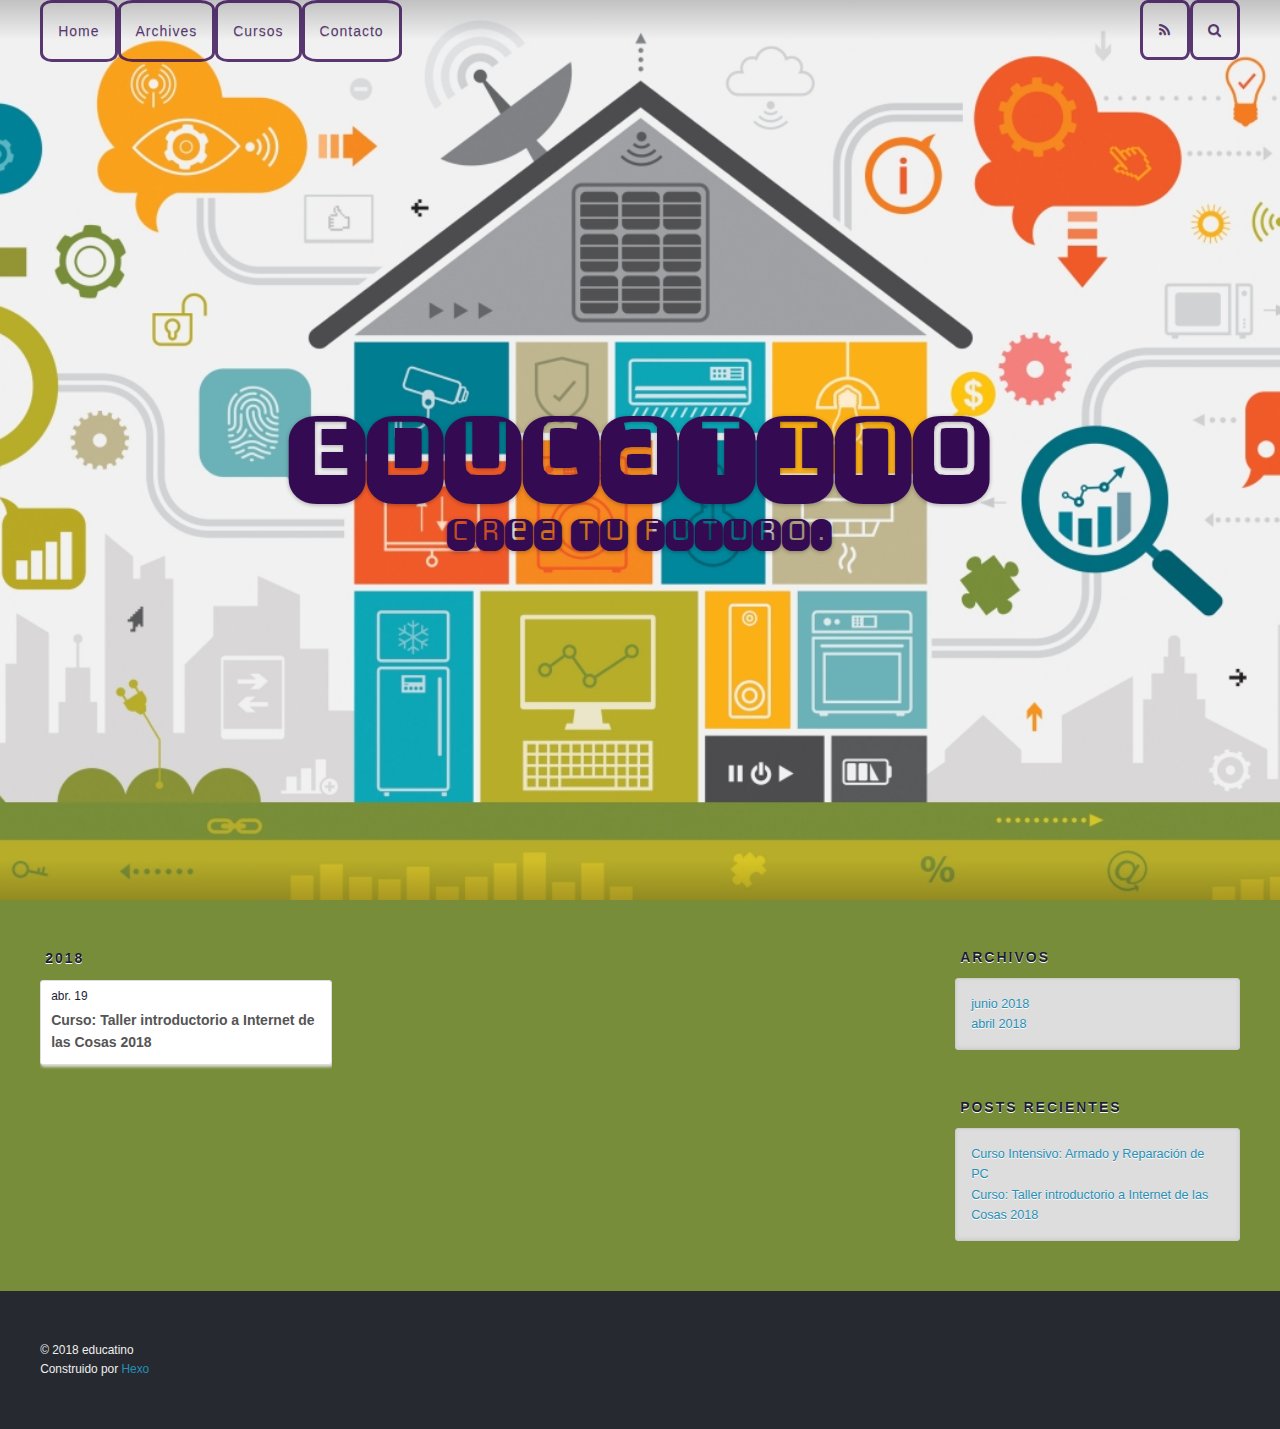
<file: archives/2018/04/index.html>
<!DOCTYPE html>
<html>
<head>
  <meta charset="utf-8">
  

  
  <title>Archivos: 2018/4 | Educatino</title>
  <meta name="viewport" content="width=device-width, initial-scale=1, maximum-scale=1">
  <meta name="description" content="Cursos sobre tecnologias relacionadas con internet de las cosas (IoT).">
<meta property="og:type" content="website">
<meta property="og:title" content="Educatino">
<meta property="og:url" content="https://educatino.github.io/archives/2018/04/index.html">
<meta property="og:site_name" content="Educatino">
<meta property="og:description" content="Cursos sobre tecnologias relacionadas con internet de las cosas (IoT).">
<meta property="og:locale" content="es">
<meta name="twitter:card" content="summary">
<meta name="twitter:title" content="Educatino">
<meta name="twitter:description" content="Cursos sobre tecnologias relacionadas con internet de las cosas (IoT).">
  
    <link rel="alternate" href="/atom.xml" title="Educatino" type="application/atom+xml">
  
  
    <link rel="icon" href="/favicon.png">
  
  
    <link href="//fonts.googleapis.com/css?family=Source+Code+Pro" rel="stylesheet" type="text/css">
  
  <link href="https://fonts.googleapis.com/css?family=Monofett" rel="stylesheet">
  <link rel="stylesheet" href="/css/style.css">
</head>

<body>
  <div id="container">
    <div id="wrap">
      <header id="header">
  <div id="banner"></div>
  <div id="header-outer" class="outer">
    <div id="header-title" class="inner">
      <h1 id="logo-wrap">
        <a href="/" id="logo">Educatino</a>
      </h1>
      
        <h2 id="subtitle-wrap">
          <a href="/" id="subtitle">Crea tu futuro.</a>
        </h2>
      
    </div>
    <div id="header-inner" class="inner">
      <nav id="main-nav">
        <a id="main-nav-toggle" class="nav-icon"></a>
        
          <a class="main-nav-link" href="/">Home</a>
        
          <a class="main-nav-link" href="/archives">Archives</a>
        
        
          <a class="main-nav-link" href="/Cursos/index.html"> Cursos </a>
        
          <a class="main-nav-link" href="/contacto/index.html"> Contacto </a>
        
      </nav>
      
      <nav id="sub-nav">
        
          <a id="nav-rss-link" class="nav-icon" href="/atom.xml" title="RSS"></a>
        
        <a id="nav-search-btn" class="nav-icon" title="Buscar"></a>
      </nav>
      <div id="search-form-wrap">
        <form action="//google.com/search" method="get" accept-charset="UTF-8" class="search-form"><input type="search" name="q" class="search-form-input" placeholder="Search"><button type="submit" class="search-form-submit">&#xF002;</button><input type="hidden" name="sitesearch" value="https://educatino.github.io"></form>
      </div>
    </div>
  </div>
</header>
      <div class="outer">
        <section id="main">
  
  
    
    
      
      
      <section class="archives-wrap">
        <div class="archive-year-wrap">
          <a href="/archives/2018" class="archive-year">2018</a>
        </div>
        <div class="archives">
    
    <article class="archive-article archive-type-post">
  <div class="archive-article-inner">
    <header class="archive-article-header">
      <a href="/2018/04/19/Curso-Taller-introductorio-a-Internet-de-las-Cosas/" class="archive-article-date">
  <time datetime="2018-04-19T09:06:32.000Z" itemprop="datePublished">abr. 19</time>
</a>
      
  
    <h1 itemprop="name">
      <a class="archive-article-title" href="/2018/04/19/Curso-Taller-introductorio-a-Internet-de-las-Cosas/">Curso: Taller introductorio a Internet de las Cosas 2018</a>
    </h1>
  

    </header>
  </div>
</article>
  
  
    </div></section>
  


</section>
        
          <aside id="sidebar">
  
    

  
    

  
    
  
    
  <div class="widget-wrap">
    <h3 class="widget-title">Archivos</h3>
    <div class="widget">
      <ul class="archive-list"><li class="archive-list-item"><a class="archive-list-link" href="/archives/2018/06/">junio 2018</a></li><li class="archive-list-item"><a class="archive-list-link" href="/archives/2018/04/">abril 2018</a></li></ul>
    </div>
  </div>


  
    
  <div class="widget-wrap">
    <h3 class="widget-title">Posts recientes</h3>
    <div class="widget">
      <ul>
        
          <li>
            <a href="/2018/06/21/Curso-Intensivo-Armado-y-Reparacion-de-PC/">Curso Intensivo:  Armado y Reparación de PC</a>
          </li>
        
          <li>
            <a href="/2018/04/19/Curso-Taller-introductorio-a-Internet-de-las-Cosas/">Curso: Taller introductorio a Internet de las Cosas 2018</a>
          </li>
        
      </ul>
    </div>
  </div>

  
</aside>
        
      </div>
      <footer id="footer">
  
  <div class="outer">
    <div id="footer-info" class="inner">
      &copy; 2018 educatino<br>
      Construido por <a href="http://hexo.io/" target="_blank">Hexo</a>
    </div>
  </div>
</footer>
    </div>
    <nav id="mobile-nav">
  
    <a href="/" class="mobile-nav-link">Home</a>
  
    <a href="/archives" class="mobile-nav-link">Archives</a>
  
</nav>
    

<script src="//ajax.googleapis.com/ajax/libs/jquery/2.0.3/jquery.min.js"></script>


  <link rel="stylesheet" href="/fancybox/jquery.fancybox.css">
  <script src="/fancybox/jquery.fancybox.pack.js"></script>


<script src="/js/script.js"></script>



  </div>
</body>
</html>
</file>
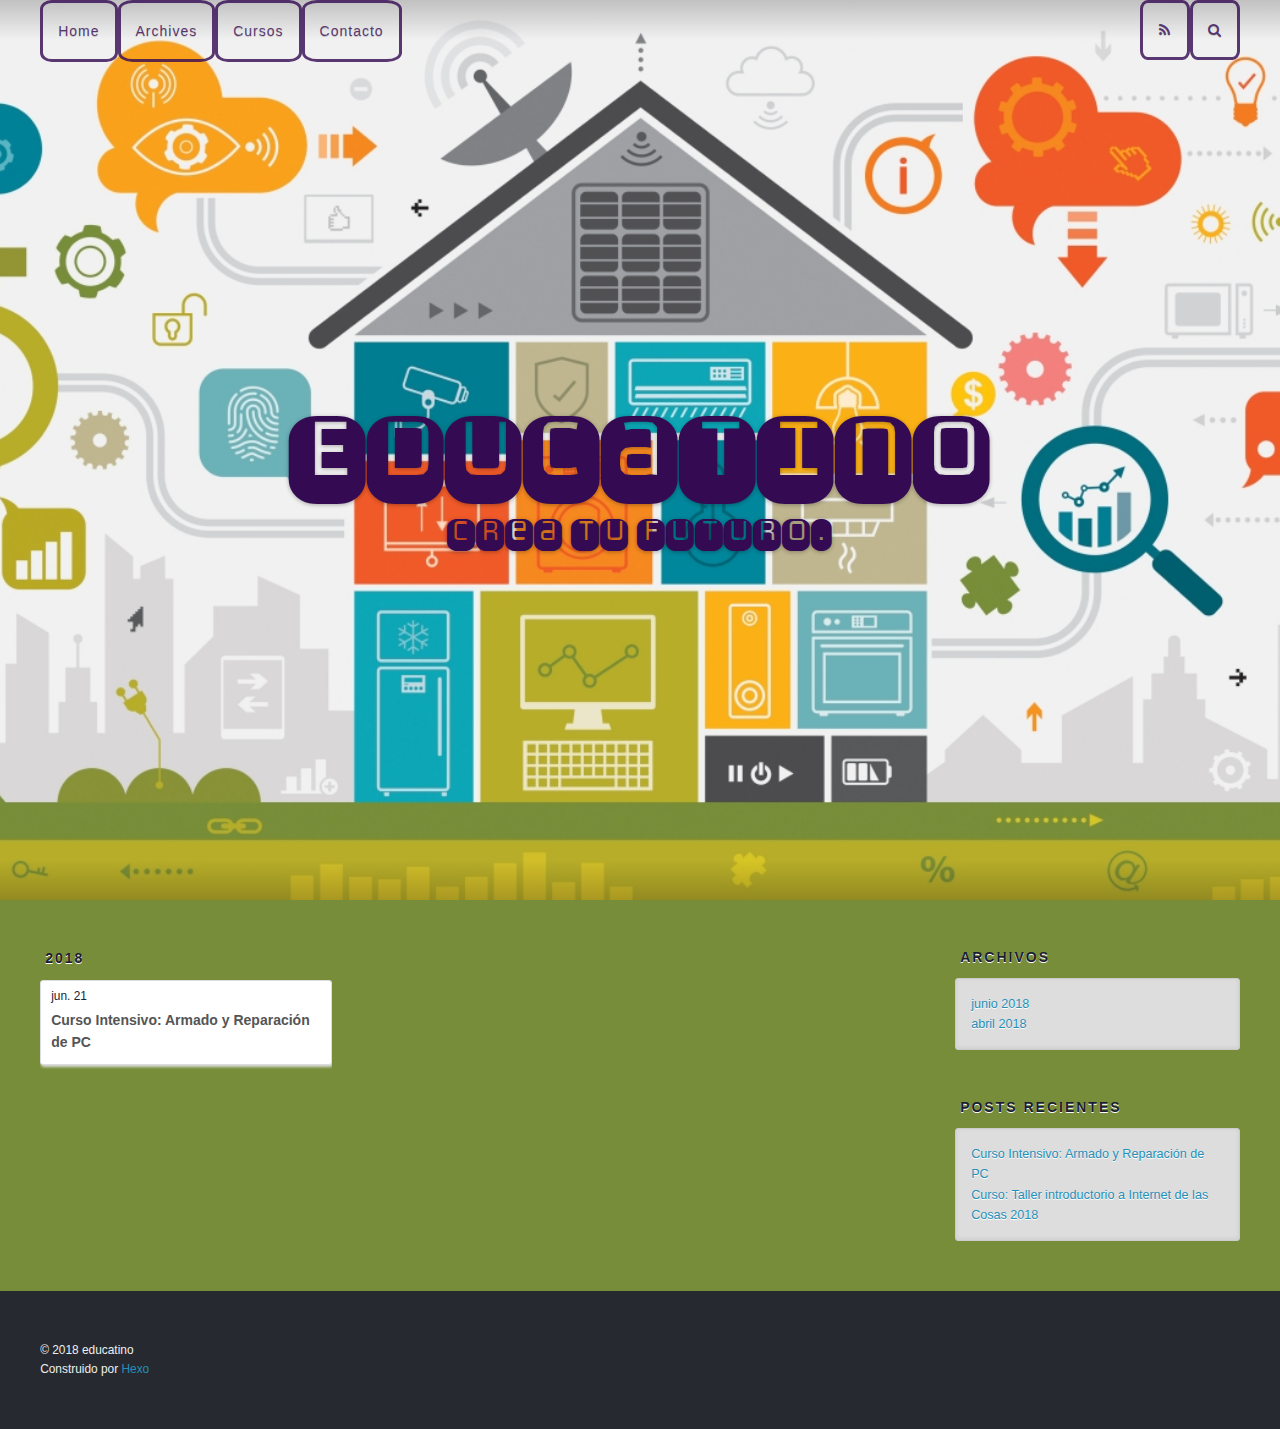
<file: archives/2018/06/index.html>
<!DOCTYPE html>
<html>
<head>
  <meta charset="utf-8">
  

  
  <title>Archivos: 2018/6 | Educatino</title>
  <meta name="viewport" content="width=device-width, initial-scale=1, maximum-scale=1">
  <meta name="description" content="Cursos sobre tecnologias relacionadas con internet de las cosas (IoT).">
<meta property="og:type" content="website">
<meta property="og:title" content="Educatino">
<meta property="og:url" content="https://educatino.github.io/archives/2018/06/index.html">
<meta property="og:site_name" content="Educatino">
<meta property="og:description" content="Cursos sobre tecnologias relacionadas con internet de las cosas (IoT).">
<meta property="og:locale" content="es">
<meta name="twitter:card" content="summary">
<meta name="twitter:title" content="Educatino">
<meta name="twitter:description" content="Cursos sobre tecnologias relacionadas con internet de las cosas (IoT).">
  
    <link rel="alternate" href="/atom.xml" title="Educatino" type="application/atom+xml">
  
  
    <link rel="icon" href="/favicon.png">
  
  
    <link href="//fonts.googleapis.com/css?family=Source+Code+Pro" rel="stylesheet" type="text/css">
  
  <link href="https://fonts.googleapis.com/css?family=Monofett" rel="stylesheet">
  <link rel="stylesheet" href="/css/style.css">
</head>

<body>
  <div id="container">
    <div id="wrap">
      <header id="header">
  <div id="banner"></div>
  <div id="header-outer" class="outer">
    <div id="header-title" class="inner">
      <h1 id="logo-wrap">
        <a href="/" id="logo">Educatino</a>
      </h1>
      
        <h2 id="subtitle-wrap">
          <a href="/" id="subtitle">Crea tu futuro.</a>
        </h2>
      
    </div>
    <div id="header-inner" class="inner">
      <nav id="main-nav">
        <a id="main-nav-toggle" class="nav-icon"></a>
        
          <a class="main-nav-link" href="/">Home</a>
        
          <a class="main-nav-link" href="/archives">Archives</a>
        
        
          <a class="main-nav-link" href="/Cursos/index.html"> Cursos </a>
        
          <a class="main-nav-link" href="/contacto/index.html"> Contacto </a>
        
      </nav>
      
      <nav id="sub-nav">
        
          <a id="nav-rss-link" class="nav-icon" href="/atom.xml" title="RSS"></a>
        
        <a id="nav-search-btn" class="nav-icon" title="Buscar"></a>
      </nav>
      <div id="search-form-wrap">
        <form action="//google.com/search" method="get" accept-charset="UTF-8" class="search-form"><input type="search" name="q" class="search-form-input" placeholder="Search"><button type="submit" class="search-form-submit">&#xF002;</button><input type="hidden" name="sitesearch" value="https://educatino.github.io"></form>
      </div>
    </div>
  </div>
</header>
      <div class="outer">
        <section id="main">
  
  
    
    
      
      
      <section class="archives-wrap">
        <div class="archive-year-wrap">
          <a href="/archives/2018" class="archive-year">2018</a>
        </div>
        <div class="archives">
    
    <article class="archive-article archive-type-post">
  <div class="archive-article-inner">
    <header class="archive-article-header">
      <a href="/2018/06/21/Curso-Intensivo-Armado-y-Reparacion-de-PC/" class="archive-article-date">
  <time datetime="2018-06-21T12:43:59.000Z" itemprop="datePublished">jun. 21</time>
</a>
      
  
    <h1 itemprop="name">
      <a class="archive-article-title" href="/2018/06/21/Curso-Intensivo-Armado-y-Reparacion-de-PC/">Curso Intensivo:  Armado y Reparación de PC</a>
    </h1>
  

    </header>
  </div>
</article>
  
  
    </div></section>
  


</section>
        
          <aside id="sidebar">
  
    

  
    

  
    
  
    
  <div class="widget-wrap">
    <h3 class="widget-title">Archivos</h3>
    <div class="widget">
      <ul class="archive-list"><li class="archive-list-item"><a class="archive-list-link" href="/archives/2018/06/">junio 2018</a></li><li class="archive-list-item"><a class="archive-list-link" href="/archives/2018/04/">abril 2018</a></li></ul>
    </div>
  </div>


  
    
  <div class="widget-wrap">
    <h3 class="widget-title">Posts recientes</h3>
    <div class="widget">
      <ul>
        
          <li>
            <a href="/2018/06/21/Curso-Intensivo-Armado-y-Reparacion-de-PC/">Curso Intensivo:  Armado y Reparación de PC</a>
          </li>
        
          <li>
            <a href="/2018/04/19/Curso-Taller-introductorio-a-Internet-de-las-Cosas/">Curso: Taller introductorio a Internet de las Cosas 2018</a>
          </li>
        
      </ul>
    </div>
  </div>

  
</aside>
        
      </div>
      <footer id="footer">
  
  <div class="outer">
    <div id="footer-info" class="inner">
      &copy; 2018 educatino<br>
      Construido por <a href="http://hexo.io/" target="_blank">Hexo</a>
    </div>
  </div>
</footer>
    </div>
    <nav id="mobile-nav">
  
    <a href="/" class="mobile-nav-link">Home</a>
  
    <a href="/archives" class="mobile-nav-link">Archives</a>
  
</nav>
    

<script src="//ajax.googleapis.com/ajax/libs/jquery/2.0.3/jquery.min.js"></script>


  <link rel="stylesheet" href="/fancybox/jquery.fancybox.css">
  <script src="/fancybox/jquery.fancybox.pack.js"></script>


<script src="/js/script.js"></script>



  </div>
</body>
</html>
</file>
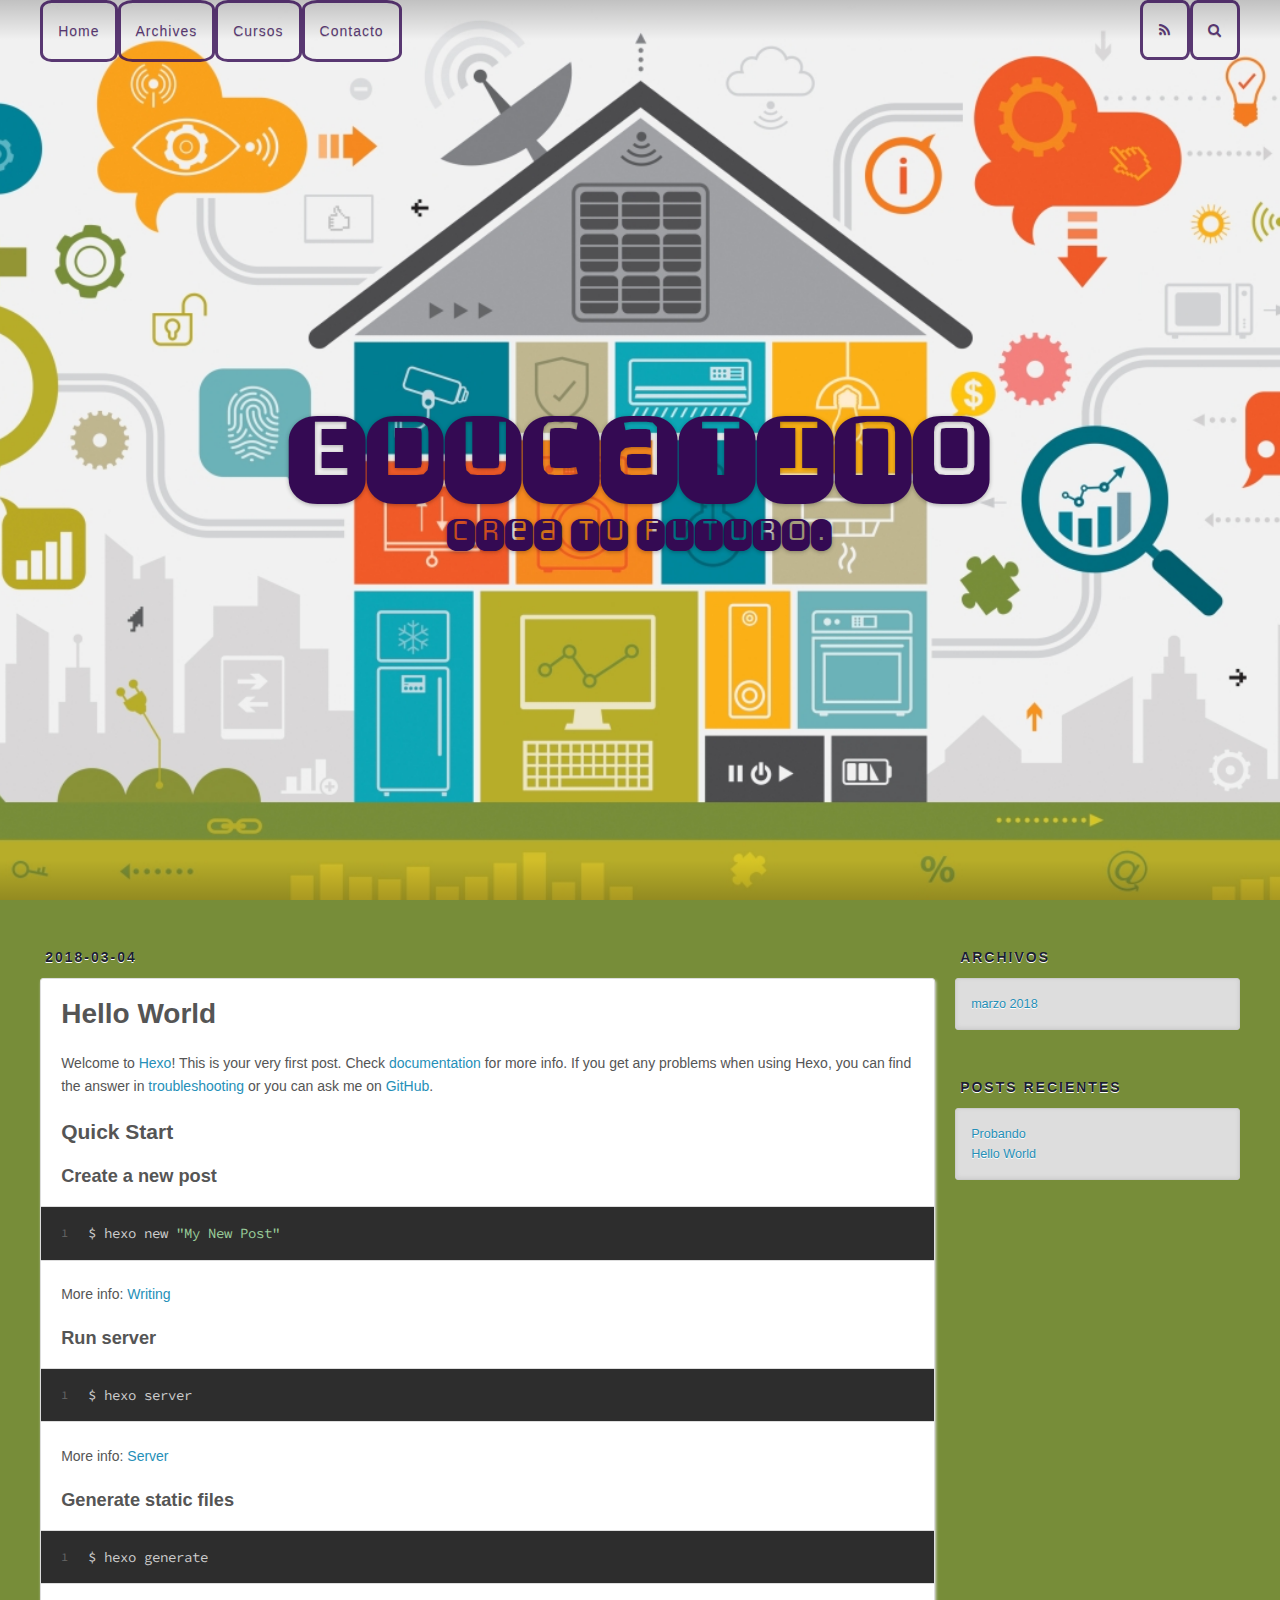
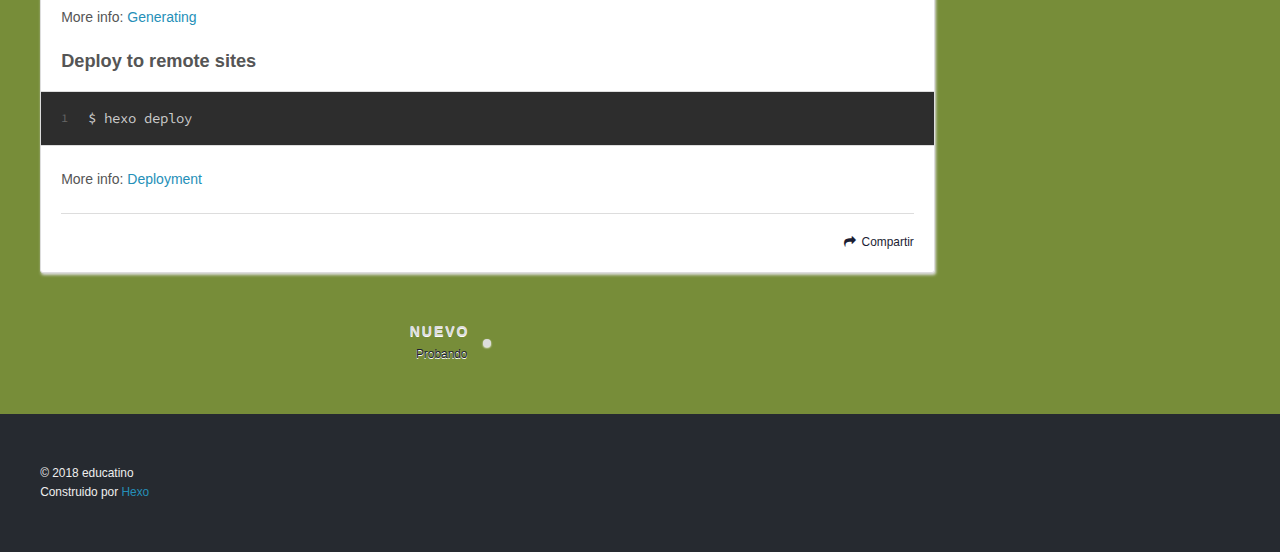
<file: 2018/03/04/hello-world/index.html>
<!DOCTYPE html>
<html>
<head>
  <meta charset="utf-8">
  

  
  <title>Hello World | Educatino</title>
  <meta name="viewport" content="width=device-width, initial-scale=1, maximum-scale=1">
  <meta name="description" content="Welcome to Hexo! This is your very first post. Check documentation for more info. If you get any problems when using Hexo, you can find the answer in troubleshooting or you can ask me on GitHub. Quick">
<meta property="og:type" content="article">
<meta property="og:title" content="Hello World">
<meta property="og:url" content="https://educatino.github.io/2018/03/04/hello-world/index.html">
<meta property="og:site_name" content="Educatino">
<meta property="og:description" content="Welcome to Hexo! This is your very first post. Check documentation for more info. If you get any problems when using Hexo, you can find the answer in troubleshooting or you can ask me on GitHub. Quick">
<meta property="og:locale" content="es">
<meta property="og:updated_time" content="2018-03-04T14:09:27.470Z">
<meta name="twitter:card" content="summary">
<meta name="twitter:title" content="Hello World">
<meta name="twitter:description" content="Welcome to Hexo! This is your very first post. Check documentation for more info. If you get any problems when using Hexo, you can find the answer in troubleshooting or you can ask me on GitHub. Quick">
  
    <link rel="alternate" href="/atom.xml" title="Educatino" type="application/atom+xml">
  
  
    <link rel="icon" href="/favicon.png">
  
  
    <link href="//fonts.googleapis.com/css?family=Source+Code+Pro" rel="stylesheet" type="text/css">
  
  <link href="https://fonts.googleapis.com/css?family=Monofett" rel="stylesheet">
  <link rel="stylesheet" href="/css/style.css">
</head>

<body>
  <div id="container">
    <div id="wrap">
      <header id="header">
  <div id="banner"></div>
  <div id="header-outer" class="outer">
    <div id="header-title" class="inner">
      <h1 id="logo-wrap">
        <a href="/" id="logo">Educatino</a>
      </h1>
      
        <h2 id="subtitle-wrap">
          <a href="/" id="subtitle">Crea tu futuro.</a>
        </h2>
      
    </div>
    <div id="header-inner" class="inner">
      <nav id="main-nav">
        <a id="main-nav-toggle" class="nav-icon"></a>
        
          <a class="main-nav-link" href="/">Home</a>
        
          <a class="main-nav-link" href="/archives">Archives</a>
        
        
          <a class="main-nav-link" href="/Cursos/index.html"> Cursos </a>
        
          <a class="main-nav-link" href="/contacto/index.html"> Contacto </a>
        
      </nav>
      
      <nav id="sub-nav">
        
          <a id="nav-rss-link" class="nav-icon" href="/atom.xml" title="RSS"></a>
        
        <a id="nav-search-btn" class="nav-icon" title="Buscar"></a>
      </nav>
      <div id="search-form-wrap">
        <form action="//google.com/search" method="get" accept-charset="UTF-8" class="search-form"><input type="search" name="q" class="search-form-input" placeholder="Search"><button type="submit" class="search-form-submit">&#xF002;</button><input type="hidden" name="sitesearch" value="https://educatino.github.io"></form>
      </div>
    </div>
  </div>
</header>
      <div class="outer">
        <section id="main"><article id="post-hello-world" class="article article-type-post" itemscope itemprop="blogPost">
  <div class="article-meta">
    <a href="/2018/03/04/hello-world/" class="article-date">
  <time datetime="2018-03-04T14:09:27.470Z" itemprop="datePublished">2018-03-04</time>
</a>
    
  </div>
  <div class="article-inner">
    
    
      <header class="article-header">
        
  
    <h1 class="article-title" itemprop="name">
      Hello World
    </h1>
  

      </header>
    
    <div class="article-entry" itemprop="articleBody">
      
        <p>Welcome to <a href="https://hexo.io/" target="_blank" rel="noopener">Hexo</a>! This is your very first post. Check <a href="https://hexo.io/docs/" target="_blank" rel="noopener">documentation</a> for more info. If you get any problems when using Hexo, you can find the answer in <a href="https://hexo.io/docs/troubleshooting.html" target="_blank" rel="noopener">troubleshooting</a> or you can ask me on <a href="https://github.com/hexojs/hexo/issues" target="_blank" rel="noopener">GitHub</a>.</p>
<h2 id="Quick-Start"><a href="#Quick-Start" class="headerlink" title="Quick Start"></a>Quick Start</h2><h3 id="Create-a-new-post"><a href="#Create-a-new-post" class="headerlink" title="Create a new post"></a>Create a new post</h3><figure class="highlight bash"><table><tr><td class="gutter"><pre><span class="line">1</span><br></pre></td><td class="code"><pre><span class="line">$ hexo new <span class="string">"My New Post"</span></span><br></pre></td></tr></table></figure>
<p>More info: <a href="https://hexo.io/docs/writing.html" target="_blank" rel="noopener">Writing</a></p>
<h3 id="Run-server"><a href="#Run-server" class="headerlink" title="Run server"></a>Run server</h3><figure class="highlight bash"><table><tr><td class="gutter"><pre><span class="line">1</span><br></pre></td><td class="code"><pre><span class="line">$ hexo server</span><br></pre></td></tr></table></figure>
<p>More info: <a href="https://hexo.io/docs/server.html" target="_blank" rel="noopener">Server</a></p>
<h3 id="Generate-static-files"><a href="#Generate-static-files" class="headerlink" title="Generate static files"></a>Generate static files</h3><figure class="highlight bash"><table><tr><td class="gutter"><pre><span class="line">1</span><br></pre></td><td class="code"><pre><span class="line">$ hexo generate</span><br></pre></td></tr></table></figure>
<p>More info: <a href="https://hexo.io/docs/generating.html" target="_blank" rel="noopener">Generating</a></p>
<h3 id="Deploy-to-remote-sites"><a href="#Deploy-to-remote-sites" class="headerlink" title="Deploy to remote sites"></a>Deploy to remote sites</h3><figure class="highlight bash"><table><tr><td class="gutter"><pre><span class="line">1</span><br></pre></td><td class="code"><pre><span class="line">$ hexo deploy</span><br></pre></td></tr></table></figure>
<p>More info: <a href="https://hexo.io/docs/deployment.html" target="_blank" rel="noopener">Deployment</a></p>

      
    </div>
    <footer class="article-footer">
      <a data-url="https://educatino.github.io/2018/03/04/hello-world/" data-id="cjeh8dvym0001qtobp1sxth5t" class="article-share-link">Compartir</a>
      
      
    </footer>
  </div>
  
    
<nav id="article-nav">
  
    <a href="/2018/03/04/Probando/" id="article-nav-newer" class="article-nav-link-wrap">
      <strong class="article-nav-caption">Nuevo</strong>
      <div class="article-nav-title">
        
          Probando
        
      </div>
    </a>
  
  
</nav>

  
</article>

</section>
        
          <aside id="sidebar">
  
    

  
    

  
    
  
    
  <div class="widget-wrap">
    <h3 class="widget-title">Archivos</h3>
    <div class="widget">
      <ul class="archive-list"><li class="archive-list-item"><a class="archive-list-link" href="/archives/2018/03/">marzo 2018</a></li></ul>
    </div>
  </div>


  
    
  <div class="widget-wrap">
    <h3 class="widget-title">Posts recientes</h3>
    <div class="widget">
      <ul>
        
          <li>
            <a href="/2018/03/04/Probando/">Probando</a>
          </li>
        
          <li>
            <a href="/2018/03/04/hello-world/">Hello World</a>
          </li>
        
      </ul>
    </div>
  </div>

  
</aside>
        
      </div>
      <footer id="footer">
  
  <div class="outer">
    <div id="footer-info" class="inner">
      &copy; 2018 educatino<br>
      Construido por <a href="http://hexo.io/" target="_blank">Hexo</a>
    </div>
  </div>
</footer>
    </div>
    <nav id="mobile-nav">
  
    <a href="/" class="mobile-nav-link">Home</a>
  
    <a href="/archives" class="mobile-nav-link">Archives</a>
  
</nav>
    

<script src="//ajax.googleapis.com/ajax/libs/jquery/2.0.3/jquery.min.js"></script>


  <link rel="stylesheet" href="/fancybox/jquery.fancybox.css">
  <script src="/fancybox/jquery.fancybox.pack.js"></script>


<script src="/js/script.js"></script>



  </div>
</body>
</html>
</file>
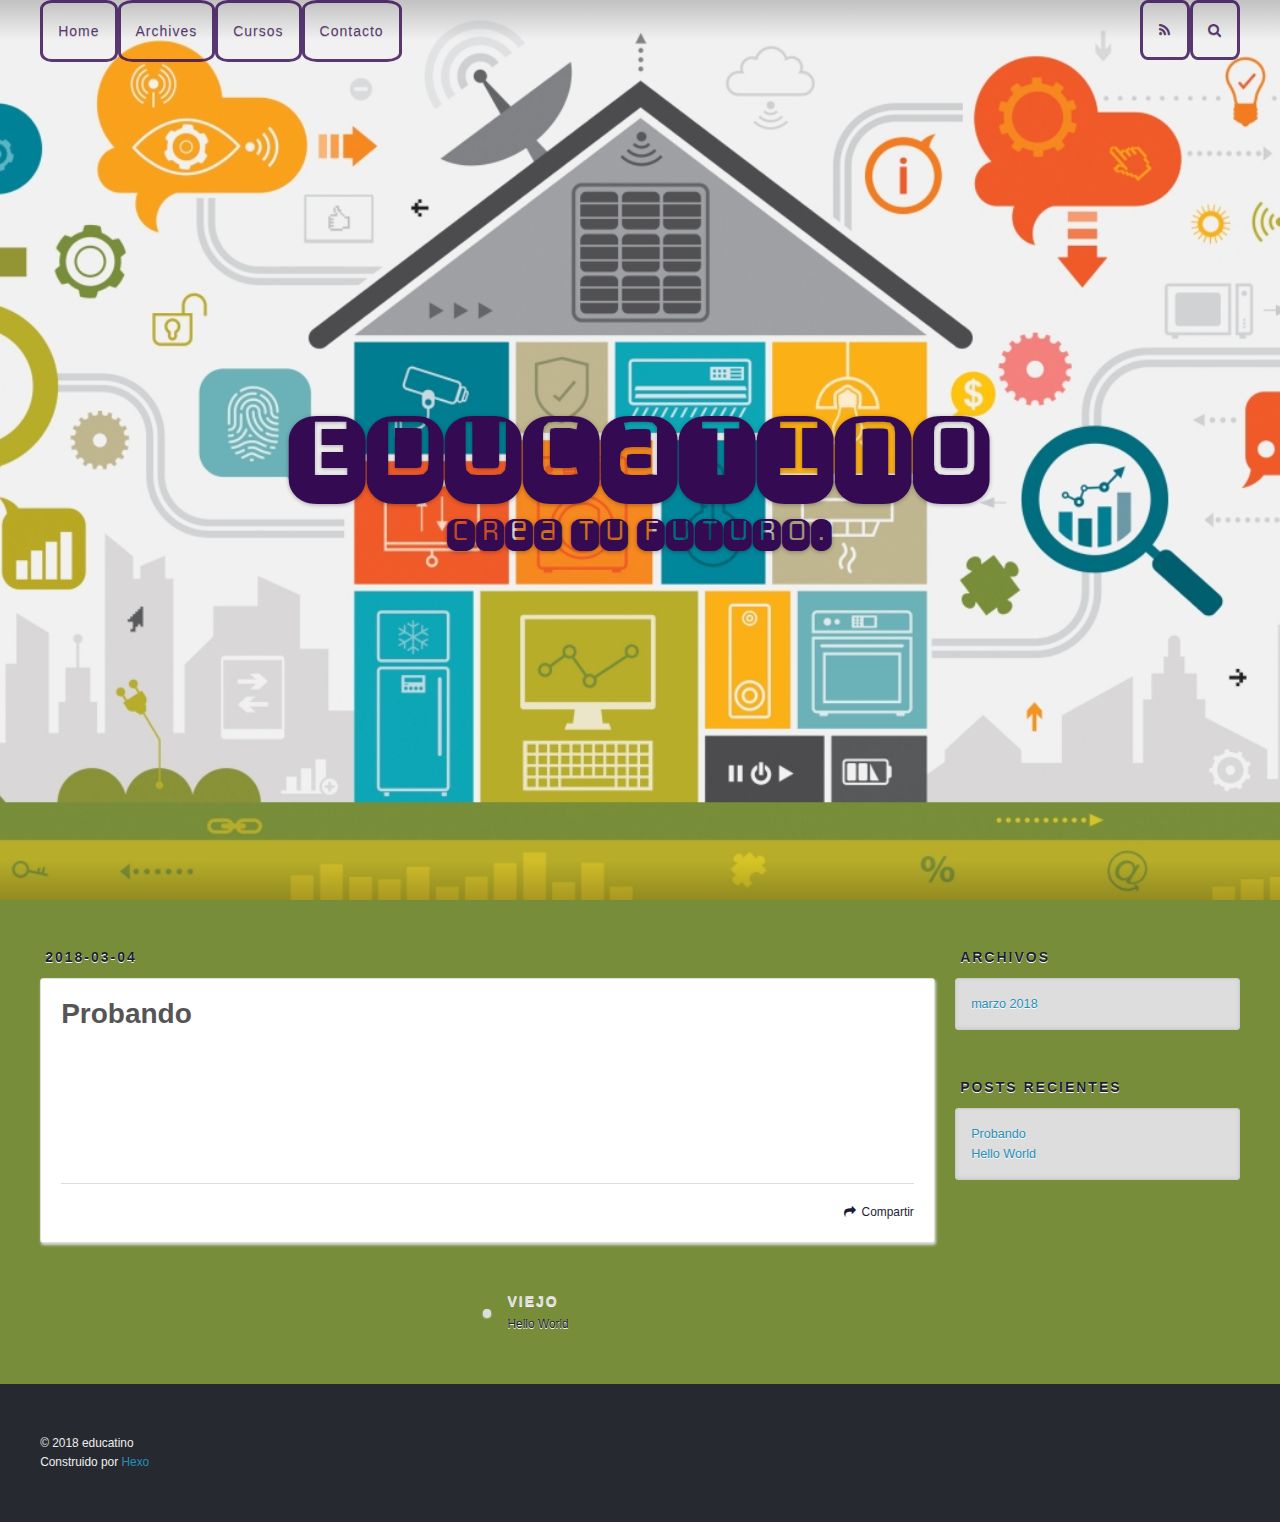
<file: 2018/03/04/Probando/index.html>
<!DOCTYPE html>
<html>
<head>
  <meta charset="utf-8">
  

  
  <title>Probando | Educatino</title>
  <meta name="viewport" content="width=device-width, initial-scale=1, maximum-scale=1">
  <meta property="og:type" content="article">
<meta property="og:title" content="Probando">
<meta property="og:url" content="https://educatino.github.io/2018/03/04/Probando/index.html">
<meta property="og:site_name" content="Educatino">
<meta property="og:locale" content="es">
<meta property="og:updated_time" content="2018-03-04T22:39:53.738Z">
<meta name="twitter:card" content="summary">
<meta name="twitter:title" content="Probando">
  
    <link rel="alternate" href="/atom.xml" title="Educatino" type="application/atom+xml">
  
  
    <link rel="icon" href="/favicon.png">
  
  
    <link href="//fonts.googleapis.com/css?family=Source+Code+Pro" rel="stylesheet" type="text/css">
  
  <link href="https://fonts.googleapis.com/css?family=Monofett" rel="stylesheet">
  <link rel="stylesheet" href="/css/style.css">
</head>

<body>
  <div id="container">
    <div id="wrap">
      <header id="header">
  <div id="banner"></div>
  <div id="header-outer" class="outer">
    <div id="header-title" class="inner">
      <h1 id="logo-wrap">
        <a href="/" id="logo">Educatino</a>
      </h1>
      
        <h2 id="subtitle-wrap">
          <a href="/" id="subtitle">Crea tu futuro.</a>
        </h2>
      
    </div>
    <div id="header-inner" class="inner">
      <nav id="main-nav">
        <a id="main-nav-toggle" class="nav-icon"></a>
        
          <a class="main-nav-link" href="/">Home</a>
        
          <a class="main-nav-link" href="/archives">Archives</a>
        
        
          <a class="main-nav-link" href="/Cursos/index.html"> Cursos </a>
        
          <a class="main-nav-link" href="/contacto/index.html"> Contacto </a>
        
      </nav>
      
      <nav id="sub-nav">
        
          <a id="nav-rss-link" class="nav-icon" href="/atom.xml" title="RSS"></a>
        
        <a id="nav-search-btn" class="nav-icon" title="Buscar"></a>
      </nav>
      <div id="search-form-wrap">
        <form action="//google.com/search" method="get" accept-charset="UTF-8" class="search-form"><input type="search" name="q" class="search-form-input" placeholder="Search"><button type="submit" class="search-form-submit">&#xF002;</button><input type="hidden" name="sitesearch" value="https://educatino.github.io"></form>
      </div>
    </div>
  </div>
</header>
      <div class="outer">
        <section id="main"><article id="post-Probando" class="article article-type-post" itemscope itemprop="blogPost">
  <div class="article-meta">
    <a href="/2018/03/04/Probando/" class="article-date">
  <time datetime="2018-03-04T21:41:00.000Z" itemprop="datePublished">2018-03-04</time>
</a>
    
  </div>
  <div class="article-inner">
    
    
      <header class="article-header">
        
  
    <h1 class="article-title" itemprop="name">
      Probando
    </h1>
  

      </header>
    
    <div class="article-entry" itemprop="articleBody">
      
        <iframe frameborder="0" src="https://www.youtube.com/embed/dYtIQC2hHr8"></iframe>
      
    </div>
    <footer class="article-footer">
      <a data-url="https://educatino.github.io/2018/03/04/Probando/" data-id="cjeh8dvzg0002qtob702in814" class="article-share-link">Compartir</a>
      
      
    </footer>
  </div>
  
    
<nav id="article-nav">
  
  
    <a href="/2018/03/04/hello-world/" id="article-nav-older" class="article-nav-link-wrap">
      <strong class="article-nav-caption">Viejo</strong>
      <div class="article-nav-title">Hello World</div>
    </a>
  
</nav>

  
</article>

</section>
        
          <aside id="sidebar">
  
    

  
    

  
    
  
    
  <div class="widget-wrap">
    <h3 class="widget-title">Archivos</h3>
    <div class="widget">
      <ul class="archive-list"><li class="archive-list-item"><a class="archive-list-link" href="/archives/2018/03/">marzo 2018</a></li></ul>
    </div>
  </div>


  
    
  <div class="widget-wrap">
    <h3 class="widget-title">Posts recientes</h3>
    <div class="widget">
      <ul>
        
          <li>
            <a href="/2018/03/04/Probando/">Probando</a>
          </li>
        
          <li>
            <a href="/2018/03/04/hello-world/">Hello World</a>
          </li>
        
      </ul>
    </div>
  </div>

  
</aside>
        
      </div>
      <footer id="footer">
  
  <div class="outer">
    <div id="footer-info" class="inner">
      &copy; 2018 educatino<br>
      Construido por <a href="http://hexo.io/" target="_blank">Hexo</a>
    </div>
  </div>
</footer>
    </div>
    <nav id="mobile-nav">
  
    <a href="/" class="mobile-nav-link">Home</a>
  
    <a href="/archives" class="mobile-nav-link">Archives</a>
  
</nav>
    

<script src="//ajax.googleapis.com/ajax/libs/jquery/2.0.3/jquery.min.js"></script>


  <link rel="stylesheet" href="/fancybox/jquery.fancybox.css">
  <script src="/fancybox/jquery.fancybox.pack.js"></script>


<script src="/js/script.js"></script>



  </div>
</body>
</html>
</file>
<file: css/style.css>
body {
  width: 100%;
}
body:before,
body:after {
  content: "";
  display: table;
}
body:after {
  clear: both;
}
html,
body,
div,
span,
applet,
object,
iframe,
h1,
h2,
h3,
h4,
h5,
h6,
p,
blockquote,
pre,
a,
abbr,
acronym,
address,
big,
cite,
code,
del,
dfn,
em,
img,
ins,
kbd,
q,
s,
samp,
small,
strike,
strong,
sub,
sup,
tt,
var,
dl,
dt,
dd,
ol,
ul,
li,
fieldset,
form,
label,
legend,
table,
caption,
tbody,
tfoot,
thead,
tr,
th,
td {
  margin: 0;
  padding: 0;
  border: 0;
  outline: 0;
  font-weight: inherit;
  font-style: inherit;
  font-family: inherit;
  font-size: 100%;
  vertical-align: baseline;
}
body {
  line-height: 1;
  color: #000;
  background: #fff;
}
ol,
ul {
  list-style: none;
}
table {
  border-collapse: separate;
  border-spacing: 0;
  vertical-align: middle;
}
caption,
th,
td {
  text-align: left;
  font-weight: normal;
  vertical-align: middle;
}
a img {
  border: none;
}
input,
button {
  margin: 0;
  padding: 0;
}
input::-moz-focus-inner,
button::-moz-focus-inner {
  border: 0;
  padding: 0;
}
@font-face {
  font-family: FontAwesome;
  font-style: normal;
  font-weight: normal;
  src: url("fonts/fontawesome-webfont.eot?v=#4.0.3");
  src: url("fonts/fontawesome-webfont.eot?#iefix&v=#4.0.3") format("embedded-opentype"), url("fonts/fontawesome-webfont.woff?v=#4.0.3") format("woff"), url("fonts/fontawesome-webfont.ttf?v=#4.0.3") format("truetype"), url("fonts/fontawesome-webfont.svg#fontawesomeregular?v=#4.0.3") format("svg");
}
html,
body,
#container {
  height: 100%;
}
body {
  background: #778d39;
  font: 14px -apple-system, BlinkMacSystemFont, "Segoe UI", "Roboto", "Oxygen", "Ubuntu", "Cantarell", "Fira Sans", "Droid Sans", "Helvetica Neue", sans-serif;
  -webkit-text-size-adjust: 100%;
}
.outer {
  max-width: 1220px;
  margin: 0 auto;
  padding: 0 20px;
}
.outer:before,
.outer:after {
  content: "";
  display: table;
}
.outer:after {
  clear: both;
}
.inner {
  display: inline;
  float: left;
  width: 98.33333333333333%;
  margin: 0 0.833333333333333%;
}
.left,
.alignleft {
  float: left;
}
.right,
.alignright {
  float: right;
}
.clear {
  clear: both;
}
#container {
  position: relative;
}
.mobile-nav-on {
  overflow: hidden;
}
#wrap {
  height: 100%;
  width: 100%;
  position: absolute;
  top: 0;
  left: 0;
  -webkit-transition: 0.2s ease-out;
  -moz-transition: 0.2s ease-out;
  -ms-transition: 0.2s ease-out;
  transition: 0.2s ease-out;
  z-index: 1;
  background: #778d39;
}
.mobile-nav-on #wrap {
  left: 280px;
}
@media screen and (min-width: 768px) {
  #main {
    display: inline;
    float: left;
    width: 73.33333333333333%;
    margin: 0 0.833333333333333%;
  }
}
.article-date,
.article-category-link,
.archive-year,
.widget-title {
  text-decoration: none;
  text-transform: uppercase;
  letter-spacing: 2px;
  color: #1b1d33;
  margin-bottom: 1em;
  margin-left: 5px;
  line-height: 1em;
  text-shadow: 0 1px #fff;
  font-weight: bold;
}
.article-inner,
.archive-article-inner {
  background: #fff;
  -webkit-box-shadow: 1px 2px 3px #ddd;
  box-shadow: 1px 2px 3px #ddd;
  border: 1px solid #ddd;
  border-radius: 3px;
}
.article-entry h1,
.widget h1 {
  font-size: 2em;
}
.article-entry h2,
.widget h2 {
  font-size: 1.5em;
}
.article-entry h3,
.widget h3 {
  font-size: 1.3em;
}
.article-entry h4,
.widget h4 {
  font-size: 1.2em;
}
.article-entry h5,
.widget h5 {
  font-size: 1em;
}
.article-entry h6,
.widget h6 {
  font-size: 1em;
  color: #1b1d33;
}
.article-entry hr,
.widget hr {
  border: 1px dashed #ddd;
}
.article-entry strong,
.widget strong {
  font-weight: bold;
}
.article-entry em,
.widget em,
.article-entry cite,
.widget cite {
  font-style: italic;
}
.article-entry sup,
.widget sup,
.article-entry sub,
.widget sub {
  font-size: 0.75em;
  line-height: 0;
  position: relative;
  vertical-align: baseline;
}
.article-entry sup,
.widget sup {
  top: -0.5em;
}
.article-entry sub,
.widget sub {
  bottom: -0.2em;
}
.article-entry small,
.widget small {
  font-size: 0.85em;
}
.article-entry acronym,
.widget acronym,
.article-entry abbr,
.widget abbr {
  border-bottom: 1px dotted;
}
.article-entry ul,
.widget ul,
.article-entry ol,
.widget ol,
.article-entry dl,
.widget dl {
  margin: 0 20px;
  line-height: 1.6em;
}
.article-entry ul ul,
.widget ul ul,
.article-entry ol ul,
.widget ol ul,
.article-entry ul ol,
.widget ul ol,
.article-entry ol ol,
.widget ol ol {
  margin-top: 0;
  margin-bottom: 0;
}
.article-entry ul,
.widget ul {
  list-style: disc;
}
.article-entry ol,
.widget ol {
  list-style: decimal;
}
.article-entry dt,
.widget dt {
  font-weight: bold;
}
#header {
  position: relative;
}
@media screen and (min-width: 768px) {
  #header {
    height: 900px;
  }
}
@media screen and (min-width: 480px) and (max-width: 767px) {
  #header {
    height: 510px;
  }
}
@media screen and (max-width: 479px) {
  #header {
    height: 300px;
  }
}
#header:before,
#header:after {
  content: "";
  position: absolute;
  left: 0;
  right: 0;
  height: 40px;
}
#header:before {
  top: 0;
  background: -webkit-linear-gradient(rgba(0,0,0,0.2), transparent);
  background: -moz-linear-gradient(rgba(0,0,0,0.2), transparent);
  background: -ms-linear-gradient(rgba(0,0,0,0.2), transparent);
  background: linear-gradient(rgba(0,0,0,0.2), transparent);
}
#header:after {
  bottom: 0;
  background: -webkit-linear-gradient(transparent, rgba(0,0,0,0.2));
  background: -moz-linear-gradient(transparent, rgba(0,0,0,0.2));
  background: -ms-linear-gradient(transparent, rgba(0,0,0,0.2));
  background: linear-gradient(transparent, rgba(0,0,0,0.2));
}
#header-outer {
  height: 100%;
  position: relative;
}
#header-inner {
  position: relative;
  overflow: hidden;
}
#banner {
  position: absolute;
  top: 0;
  left: 0;
  width: 100%;
  height: 100%;
  background: url("images/banner.jpg") center #000;
  -webkit-background-size: cover;
  -moz-background-size: cover;
  background-size: cover;
  z-index: -1;
}
#header-title {
  text-align: center;
  height: 40px;
  position: absolute;
  top: 50%;
  left: 0;
  margin-top: -20px;
}
#logo,
#subtitle {
  font-family: 'Monofett', regular;
  text-decoration: none;
  color: #340a53;
  font-weight: 300px;
  text-shadow: 0 1px 4px rgba(0,0,0,0.3);
}
#logo {
  line-height: 40px;
  letter-spacing: 2px;
}
@media screen and (min-width: 768px) {
  #logo {
    font-size: 132px;
  }
}
@media screen and (min-width: 480px) and (max-width: 767px) {
  #logo {
    font-size: 74px;
  }
}
@media screen and (max-width: 479px) {
  #logo {
    font-size: 40px;
  }
}
#subtitle {
  line-height: 16px;
  letter-spacing: 1px;
}
@media screen and (min-width: 768px) {
  #subtitle {
    font-size: 48px;
  }
}
@media screen and (min-width: 480px) and (max-width: 767px) {
  #subtitle {
    font-size: 27.2px;
  }
}
@media screen and (max-width: 479px) {
  #subtitle {
    font-size: 16px;
  }
}
#subtitle-wrap {
  margin-top: 16px;
}
#main-nav {
  float: left;
}
.nav-icon,
.main-nav-link {
  float: left;
  color: #340a53;
  opacity: 0.8;
  text-decoration: none;
  text-shadow: 0 1px rgba(0,0,0,0.2);
  -webkit-transition: opacity 0.2s;
  -moz-transition: opacity 0.2s;
  -ms-transition: opacity 0.2s;
  transition: opacity 0.2s;
  display: block;
  padding: 20px 15px;
  border-radius: 15%;
  border: solid;
}
.nav-icon:hover,
.main-nav-link:hover {
  opacity: 1;
}
.nav-icon {
  font-family: FontAwesome;
  text-align: center;
  font-size: 14px;
  width: 14px;
  height: 14px;
  padding: 20px 15px;
  position: relative;
  cursor: pointer;
}
.main-nav-link {
  font-weight: 300;
  letter-spacing: 1px;
}
@media screen and (max-width: 479px) {
  .main-nav-link {
    display: none;
  }
}
#main-nav-toggle {
  display: none;
}
#main-nav-toggle:before {
  content: "\f0c9";
}
@media screen and (max-width: 479px) {
  #main-nav-toggle {
    display: block;
  }
}
#sub-nav {
  float: right;
}
#nav-rss-link:before {
  content: "\f09e";
}
#nav-search-btn:before {
  content: "\f002";
}
#search-form-wrap {
  position: absolute;
  top: 15px;
  width: 150px;
  height: 30px;
  right: -150px;
  opacity: 0;
  -webkit-transition: 0.2s ease-out;
  -moz-transition: 0.2s ease-out;
  -ms-transition: 0.2s ease-out;
  transition: 0.2s ease-out;
}
#search-form-wrap.on {
  opacity: 1;
  right: 0;
}
@media screen and (max-width: 479px) {
  #search-form-wrap {
    width: 100%;
    right: -100%;
  }
}
.search-form {
  position: absolute;
  top: 0;
  left: 0;
  right: 0;
  background: #fff;
  padding: 5px 15px;
  border-radius: 15px;
  -webkit-box-shadow: 0 0 10px rgba(0,0,0,0.3);
  box-shadow: 0 0 10px rgba(0,0,0,0.3);
}
.search-form-input {
  border: none;
  background: none;
  color: #555;
  width: 100%;
  font: 13px -apple-system, BlinkMacSystemFont, "Segoe UI", "Roboto", "Oxygen", "Ubuntu", "Cantarell", "Fira Sans", "Droid Sans", "Helvetica Neue", sans-serif;
  outline: none;
}
.search-form-input::-webkit-search-results-decoration,
.search-form-input::-webkit-search-cancel-button {
  -webkit-appearance: none;
}
.search-form-submit {
  position: absolute;
  top: 50%;
  right: 10px;
  margin-top: -7px;
  font: 13px FontAwesome;
  border: none;
  background: none;
  color: #bbb;
  cursor: pointer;
}
.search-form-submit:hover,
.search-form-submit:focus {
  color: #777;
}
.article {
  margin: 50px 0;
}
.article-inner {
  overflow: hidden;
}
.article-meta:before,
.article-meta:after {
  content: "";
  display: table;
}
.article-meta:after {
  clear: both;
}
.article-date {
  float: left;
}
.article-category {
  float: left;
  line-height: 1em;
  color: #ccc;
  text-shadow: 0 1px #fff;
  margin-left: 8px;
}
.article-category:before {
  content: "\2022";
}
.article-category-link {
  margin: 0 12px 1em;
}
.article-header {
  padding: 20px 20px 0;
}
.article-title {
  text-decoration: none;
  font-size: 2em;
  font-weight: bold;
  color: #555;
  line-height: 1.1em;
  -webkit-transition: color 0.2s;
  -moz-transition: color 0.2s;
  -ms-transition: color 0.2s;
  transition: color 0.2s;
}
a.article-title:hover {
  color: #258fb8;
}
.article-entry {
  color: #555;
  padding: 0 20px;
}
.article-entry:before,
.article-entry:after {
  content: "";
  display: table;
}
.article-entry:after {
  clear: both;
}
.article-entry p,
.article-entry table {
  line-height: 1.6em;
  margin: 1.6em 0;
}
.article-entry h1,
.article-entry h2,
.article-entry h3,
.article-entry h4,
.article-entry h5,
.article-entry h6 {
  font-weight: bold;
}
.article-entry h1,
.article-entry h2,
.article-entry h3,
.article-entry h4,
.article-entry h5,
.article-entry h6 {
  line-height: 1.1em;
  margin: 1.1em 0;
}
.article-entry a {
  color: #258fb8;
  text-decoration: none;
}
.article-entry a:hover {
  text-decoration: underline;
}
.article-entry ul,
.article-entry ol,
.article-entry dl {
  margin-top: 1.6em;
  margin-bottom: 1.6em;
}
.article-entry img,
.article-entry video {
  max-width: 100%;
  height: auto;
  display: block;
  margin: auto;
}
.article-entry iframe {
  border: none;
}
.article-entry table {
  width: 100%;
  border-collapse: collapse;
  border-spacing: 0;
}
.article-entry th {
  font-weight: bold;
  border-bottom: 3px solid #ddd;
  padding-bottom: 0.5em;
}
.article-entry td {
  border-bottom: 1px solid #ddd;
  padding: 10px 0;
}
.article-entry blockquote {
  font-family: Georgia, "Times New Roman", serif;
  font-size: 1.4em;
  margin: 1.6em 20px;
  text-align: center;
}
.article-entry blockquote footer {
  font-size: 14px;
  margin: 1.6em 0;
  font-family: -apple-system, BlinkMacSystemFont, "Segoe UI", "Roboto", "Oxygen", "Ubuntu", "Cantarell", "Fira Sans", "Droid Sans", "Helvetica Neue", sans-serif;
}
.article-entry blockquote footer cite:before {
  content: "—";
  padding: 0 0.5em;
}
.article-entry .pullquote {
  text-align: left;
  width: 45%;
  margin: 0;
}
.article-entry .pullquote.left {
  margin-left: 0.5em;
  margin-right: 1em;
}
.article-entry .pullquote.right {
  margin-right: 0.5em;
  margin-left: 1em;
}
.article-entry .caption {
  color: #1b1d33;
  display: block;
  font-size: 0.9em;
  margin-top: 0.5em;
  position: relative;
  text-align: center;
}
.article-entry .video-container {
  position: relative;
  padding-top: 56.25%;
  height: 0;
  overflow: hidden;
}
.article-entry .video-container iframe,
.article-entry .video-container object,
.article-entry .video-container embed {
  position: absolute;
  top: 0;
  left: 0;
  width: 100%;
  height: 100%;
  margin-top: 0;
}
.article-more-link a {
  display: inline-block;
  line-height: 1em;
  padding: 6px 15px;
  border-radius: 15px;
  background: #778d39;
  color: #1b1d33;
  text-shadow: 0 1px #fff;
  text-decoration: none;
}
.article-more-link a:hover {
  background: #258fb8;
  color: #fff;
  text-decoration: none;
  text-shadow: 0 1px #1e7293;
}
.article-footer {
  font-size: 0.85em;
  line-height: 1.6em;
  border-top: 1px solid #ddd;
  padding-top: 1.6em;
  margin: 0 20px 20px;
}
.article-footer:before,
.article-footer:after {
  content: "";
  display: table;
}
.article-footer:after {
  clear: both;
}
.article-footer a {
  color: #1b1d33;
  text-decoration: none;
}
.article-footer a:hover {
  color: #555;
}
.article-tag-list-item {
  float: left;
  margin-right: 10px;
}
.article-tag-list-link:before {
  content: "#";
}
.article-comment-link {
  float: right;
}
.article-comment-link:before {
  content: "\f075";
  font-family: FontAwesome;
  padding-right: 8px;
}
.article-share-link {
  cursor: pointer;
  float: right;
  margin-left: 20px;
}
.article-share-link:before {
  content: "\f064";
  font-family: FontAwesome;
  padding-right: 6px;
}
#article-nav {
  position: relative;
}
#article-nav:before,
#article-nav:after {
  content: "";
  display: table;
}
#article-nav:after {
  clear: both;
}
@media screen and (min-width: 768px) {
  #article-nav {
    margin: 50px 0;
  }
  #article-nav:before {
    width: 8px;
    height: 8px;
    position: absolute;
    top: 50%;
    left: 50%;
    margin-top: -4px;
    margin-left: -4px;
    content: "";
    border-radius: 50%;
    background: #ddd;
    -webkit-box-shadow: 0 1px 2px #fff;
    box-shadow: 0 1px 2px #fff;
  }
}
.article-nav-link-wrap {
  text-decoration: none;
  text-shadow: 0 1px #fff;
  color: #1b1d33;
  -webkit-box-sizing: border-box;
  -moz-box-sizing: border-box;
  box-sizing: border-box;
  margin-top: 50px;
  text-align: center;
  display: block;
}
.article-nav-link-wrap:hover {
  color: #555;
}
@media screen and (min-width: 768px) {
  .article-nav-link-wrap {
    width: 50%;
    margin-top: 0;
  }
}
@media screen and (min-width: 768px) {
  #article-nav-newer {
    float: left;
    text-align: right;
    padding-right: 20px;
  }
}
@media screen and (min-width: 768px) {
  #article-nav-older {
    float: right;
    text-align: left;
    padding-left: 20px;
  }
}
.article-nav-caption {
  text-transform: uppercase;
  letter-spacing: 2px;
  color: #ddd;
  line-height: 1em;
  font-weight: bold;
}
#article-nav-newer .article-nav-caption {
  margin-right: -2px;
}
.article-nav-title {
  font-size: 0.85em;
  line-height: 1.6em;
  margin-top: 0.5em;
}
.article-share-box {
  position: absolute;
  display: none;
  background: #fff;
  -webkit-box-shadow: 1px 2px 10px rgba(0,0,0,0.2);
  box-shadow: 1px 2px 10px rgba(0,0,0,0.2);
  border-radius: 3px;
  margin-left: -145px;
  overflow: hidden;
  z-index: 1;
}
.article-share-box.on {
  display: block;
}
.article-share-input {
  width: 100%;
  background: none;
  -webkit-box-sizing: border-box;
  -moz-box-sizing: border-box;
  box-sizing: border-box;
  font: 14px -apple-system, BlinkMacSystemFont, "Segoe UI", "Roboto", "Oxygen", "Ubuntu", "Cantarell", "Fira Sans", "Droid Sans", "Helvetica Neue", sans-serif;
  padding: 0 15px;
  color: #555;
  outline: none;
  border: 1px solid #ddd;
  border-radius: 3px 3px 0 0;
  height: 36px;
  line-height: 36px;
}
.article-share-links {
  background: #778d39;
}
.article-share-links:before,
.article-share-links:after {
  content: "";
  display: table;
}
.article-share-links:after {
  clear: both;
}
.article-share-twitter,
.article-share-facebook,
.article-share-pinterest,
.article-share-google {
  width: 50px;
  height: 36px;
  display: block;
  float: left;
  position: relative;
  color: #999;
  text-shadow: 0 1px #fff;
}
.article-share-twitter:before,
.article-share-facebook:before,
.article-share-pinterest:before,
.article-share-google:before {
  font-size: 20px;
  font-family: FontAwesome;
  width: 20px;
  height: 20px;
  position: absolute;
  top: 50%;
  left: 50%;
  margin-top: -10px;
  margin-left: -10px;
  text-align: center;
}
.article-share-twitter:hover,
.article-share-facebook:hover,
.article-share-pinterest:hover,
.article-share-google:hover {
  color: #fff;
}
.article-share-twitter:before {
  content: "\f099";
}
.article-share-twitter:hover {
  background: #00aced;
  text-shadow: 0 1px #008abe;
}
.article-share-facebook:before {
  content: "\f09a";
}
.article-share-facebook:hover {
  background: #3b5998;
  text-shadow: 0 1px #2f477a;
}
.article-share-pinterest:before {
  content: "\f0d2";
}
.article-share-pinterest:hover {
  background: #cb2027;
  text-shadow: 0 1px #a21a1f;
}
.article-share-google:before {
  content: "\f0d5";
}
.article-share-google:hover {
  background: #dd4b39;
  text-shadow: 0 1px #be3221;
}
.article-gallery {
  background: #000;
  position: relative;
}
.article-gallery-photos {
  position: relative;
  overflow: hidden;
}
.article-gallery-img {
  display: none;
  max-width: 100%;
}
.article-gallery-img:first-child {
  display: block;
}
.article-gallery-img.loaded {
  position: absolute;
  display: block;
}
.article-gallery-img img {
  display: block;
  max-width: 100%;
  margin: 0 auto;
}
#comments {
  background: #fff;
  -webkit-box-shadow: 1px 2px 3px #ddd;
  box-shadow: 1px 2px 3px #ddd;
  padding: 20px;
  border: 1px solid #ddd;
  border-radius: 3px;
  margin: 50px 0;
}
#comments a {
  color: #258fb8;
}
.archives-wrap {
  margin: 50px 0;
}
.archives:before,
.archives:after {
  content: "";
  display: table;
}
.archives:after {
  clear: both;
}
.archive-year-wrap {
  margin-bottom: 1em;
}
.archives {
  -webkit-column-gap: 10px;
  -moz-column-gap: 10px;
  column-gap: 10px;
}
@media screen and (min-width: 480px) and (max-width: 767px) {
  .archives {
    -webkit-column-count: 2;
    -moz-column-count: 2;
    column-count: 2;
  }
}
@media screen and (min-width: 768px) {
  .archives {
    -webkit-column-count: 3;
    -moz-column-count: 3;
    column-count: 3;
  }
}
.archive-article {
  -webkit-column-break-inside: avoid;
  page-break-inside: avoid;
  overflow: hidden;
  break-inside: avoid-column;
}
.archive-article-inner {
  padding: 10px;
  margin-bottom: 15px;
}
.archive-article-title {
  text-decoration: none;
  font-weight: bold;
  color: #555;
  -webkit-transition: color 0.2s;
  -moz-transition: color 0.2s;
  -ms-transition: color 0.2s;
  transition: color 0.2s;
  line-height: 1.6em;
}
.archive-article-title:hover {
  color: #258fb8;
}
.archive-article-footer {
  margin-top: 1em;
}
.archive-article-date {
  color: #1b1d33;
  text-decoration: none;
  font-size: 0.85em;
  line-height: 1em;
  margin-bottom: 0.5em;
  display: block;
}
#page-nav {
  margin: 50px auto;
  background: #fff;
  -webkit-box-shadow: 1px 2px 3px #ddd;
  box-shadow: 1px 2px 3px #ddd;
  border: 1px solid #ddd;
  border-radius: 3px;
  text-align: center;
  color: #1b1d33;
  overflow: hidden;
}
#page-nav:before,
#page-nav:after {
  content: "";
  display: table;
}
#page-nav:after {
  clear: both;
}
#page-nav a,
#page-nav span {
  padding: 10px 20px;
  line-height: 1;
  height: 2ex;
}
#page-nav a {
  color: #1b1d33;
  text-decoration: none;
}
#page-nav a:hover {
  background: #1b1d33;
  color: #fff;
}
#page-nav .prev {
  float: left;
}
#page-nav .next {
  float: right;
}
#page-nav .page-number {
  display: inline-block;
}
@media screen and (max-width: 479px) {
  #page-nav .page-number {
    display: none;
  }
}
#page-nav .current {
  color: #555;
  font-weight: bold;
}
#page-nav .space {
  color: #ddd;
}
#footer {
  background: #262a30;
  padding: 50px 0;
  color: #eee;
}
#footer a {
  color: #258fb8;
  text-decoration: none;
}
#footer a:hover {
  text-decoration: underline;
}
#footer-info {
  line-height: 1.6em;
  font-size: 0.85em;
}
.article-entry pre,
.article-entry .highlight {
  background: #2d2d2d;
  margin: 0 -20px;
  padding: 15px 20px;
  border-style: solid;
  border-color: #ddd;
  border-width: 1px 0;
  overflow: auto;
  color: #ccc;
  line-height: 22.400000000000002px;
}
.article-entry .highlight .gutter pre,
.article-entry .gist .gist-file .gist-data .line-numbers {
  color: #666;
  font-size: 0.85em;
}
.article-entry pre,
.article-entry code {
  font-family: "Source Code Pro", Consolas, Monaco, Menlo, Consolas, monospace;
}
.article-entry code {
  background: #778d39;
  text-shadow: 0 1px #fff;
  padding: 0 0.3em;
}
.article-entry pre code {
  background: none;
  text-shadow: none;
  padding: 0;
}
.article-entry .highlight pre {
  border: none;
  margin: 0;
  padding: 0;
}
.article-entry .highlight table {
  margin: 0;
  width: auto;
}
.article-entry .highlight td {
  border: none;
  padding: 0;
}
.article-entry .highlight figcaption {
  font-size: 0.85em;
  color: #999;
  line-height: 1em;
  margin-bottom: 1em;
}
.article-entry .highlight figcaption:before,
.article-entry .highlight figcaption:after {
  content: "";
  display: table;
}
.article-entry .highlight figcaption:after {
  clear: both;
}
.article-entry .highlight figcaption a {
  float: right;
}
.article-entry .highlight .gutter pre {
  text-align: right;
  padding-right: 20px;
}
.article-entry .highlight .line {
  height: 22.400000000000002px;
}
.article-entry .highlight .line.marked {
  background: #515151;
}
.article-entry .gist {
  margin: 0 -20px;
  border-style: solid;
  border-color: #ddd;
  border-width: 1px 0;
  background: #2d2d2d;
  padding: 15px 20px 15px 0;
}
.article-entry .gist .gist-file {
  border: none;
  font-family: "Source Code Pro", Consolas, Monaco, Menlo, Consolas, monospace;
  margin: 0;
}
.article-entry .gist .gist-file .gist-data {
  background: none;
  border: none;
}
.article-entry .gist .gist-file .gist-data .line-numbers {
  background: none;
  border: none;
  padding: 0 20px 0 0;
}
.article-entry .gist .gist-file .gist-data .line-data {
  padding: 0 !important;
}
.article-entry .gist .gist-file .highlight {
  margin: 0;
  padding: 0;
  border: none;
}
.article-entry .gist .gist-file .gist-meta {
  background: #2d2d2d;
  color: #999;
  font: 0.85em -apple-system, BlinkMacSystemFont, "Segoe UI", "Roboto", "Oxygen", "Ubuntu", "Cantarell", "Fira Sans", "Droid Sans", "Helvetica Neue", sans-serif;
  text-shadow: 0 0;
  padding: 0;
  margin-top: 1em;
  margin-left: 20px;
}
.article-entry .gist .gist-file .gist-meta a {
  color: #258fb8;
  font-weight: normal;
}
.article-entry .gist .gist-file .gist-meta a:hover {
  text-decoration: underline;
}
pre .comment,
pre .title {
  color: #999;
}
pre .variable,
pre .attribute,
pre .tag,
pre .regexp,
pre .ruby .constant,
pre .xml .tag .title,
pre .xml .pi,
pre .xml .doctype,
pre .html .doctype,
pre .css .id,
pre .css .class,
pre .css .pseudo {
  color: #f2777a;
}
pre .number,
pre .preprocessor,
pre .built_in,
pre .literal,
pre .params,
pre .constant {
  color: #f99157;
}
pre .class,
pre .ruby .class .title,
pre .css .rules .attribute {
  color: #9c9;
}
pre .string,
pre .value,
pre .inheritance,
pre .header,
pre .ruby .symbol,
pre .xml .cdata {
  color: #9c9;
}
pre .css .hexcolor {
  color: #6cc;
}
pre .function,
pre .python .decorator,
pre .python .title,
pre .ruby .function .title,
pre .ruby .title .keyword,
pre .perl .sub,
pre .javascript .title,
pre .coffeescript .title {
  color: #69c;
}
pre .keyword,
pre .javascript .function {
  color: #c9c;
}
@media screen and (max-width: 479px) {
  #mobile-nav {
    position: absolute;
    top: 0;
    left: 0;
    width: 280px;
    height: 100%;
    background: #191919;
    border-right: 1px solid #fff;
  }
}
@media screen and (max-width: 479px) {
  .mobile-nav-link {
    display: block;
    color: #1b1d33;
    text-decoration: none;
    padding: 15px 20px;
    font-weight: bold;
  }
  .mobile-nav-link:hover {
    color: #fff;
  }
}
@media screen and (min-width: 768px) {
  #sidebar {
    display: inline;
    float: left;
    width: 23.333333333333332%;
    margin: 0 0.833333333333333%;
  }
}
.widget-wrap {
  margin: 50px 0;
}
.widget {
  color: #eee;
  text-shadow: 0 1px #fff;
  background: #ddd;
  -webkit-box-shadow: 0 -1px 4px #ccc inset;
  box-shadow: 0 -1px 4px #ccc inset;
  border: 1px solid #ccc;
  padding: 15px;
  border-radius: 3px;
}
.widget a {
  color: #258fb8;
  text-decoration: none;
}
.widget a:hover {
  text-decoration: underline;
}
.widget ul ul,
.widget ol ul,
.widget dl ul,
.widget ul ol,
.widget ol ol,
.widget dl ol,
.widget ul dl,
.widget ol dl,
.widget dl dl {
  margin-left: 15px;
  list-style: disc;
}
.widget {
  line-height: 1.6em;
  word-wrap: break-word;
  font-size: 0.9em;
}
.widget ul,
.widget ol {
  list-style: none;
  margin: 0;
}
.widget ul ul,
.widget ol ul,
.widget ul ol,
.widget ol ol {
  margin: 0 20px;
}
.widget ul ul,
.widget ol ul {
  list-style: disc;
}
.widget ul ol,
.widget ol ol {
  list-style: decimal;
}
.category-list-count,
.tag-list-count,
.archive-list-count {
  padding-left: 5px;
  color: #1b1d33;
  font-size: 0.85em;
}
.category-list-count:before,
.tag-list-count:before,
.archive-list-count:before {
  content: "(";
}
.category-list-count:after,
.tag-list-count:after,
.archive-list-count:after {
  content: ")";
}
.tagcloud a {
  margin-right: 5px;
  display: inline-block;
}
</file>
